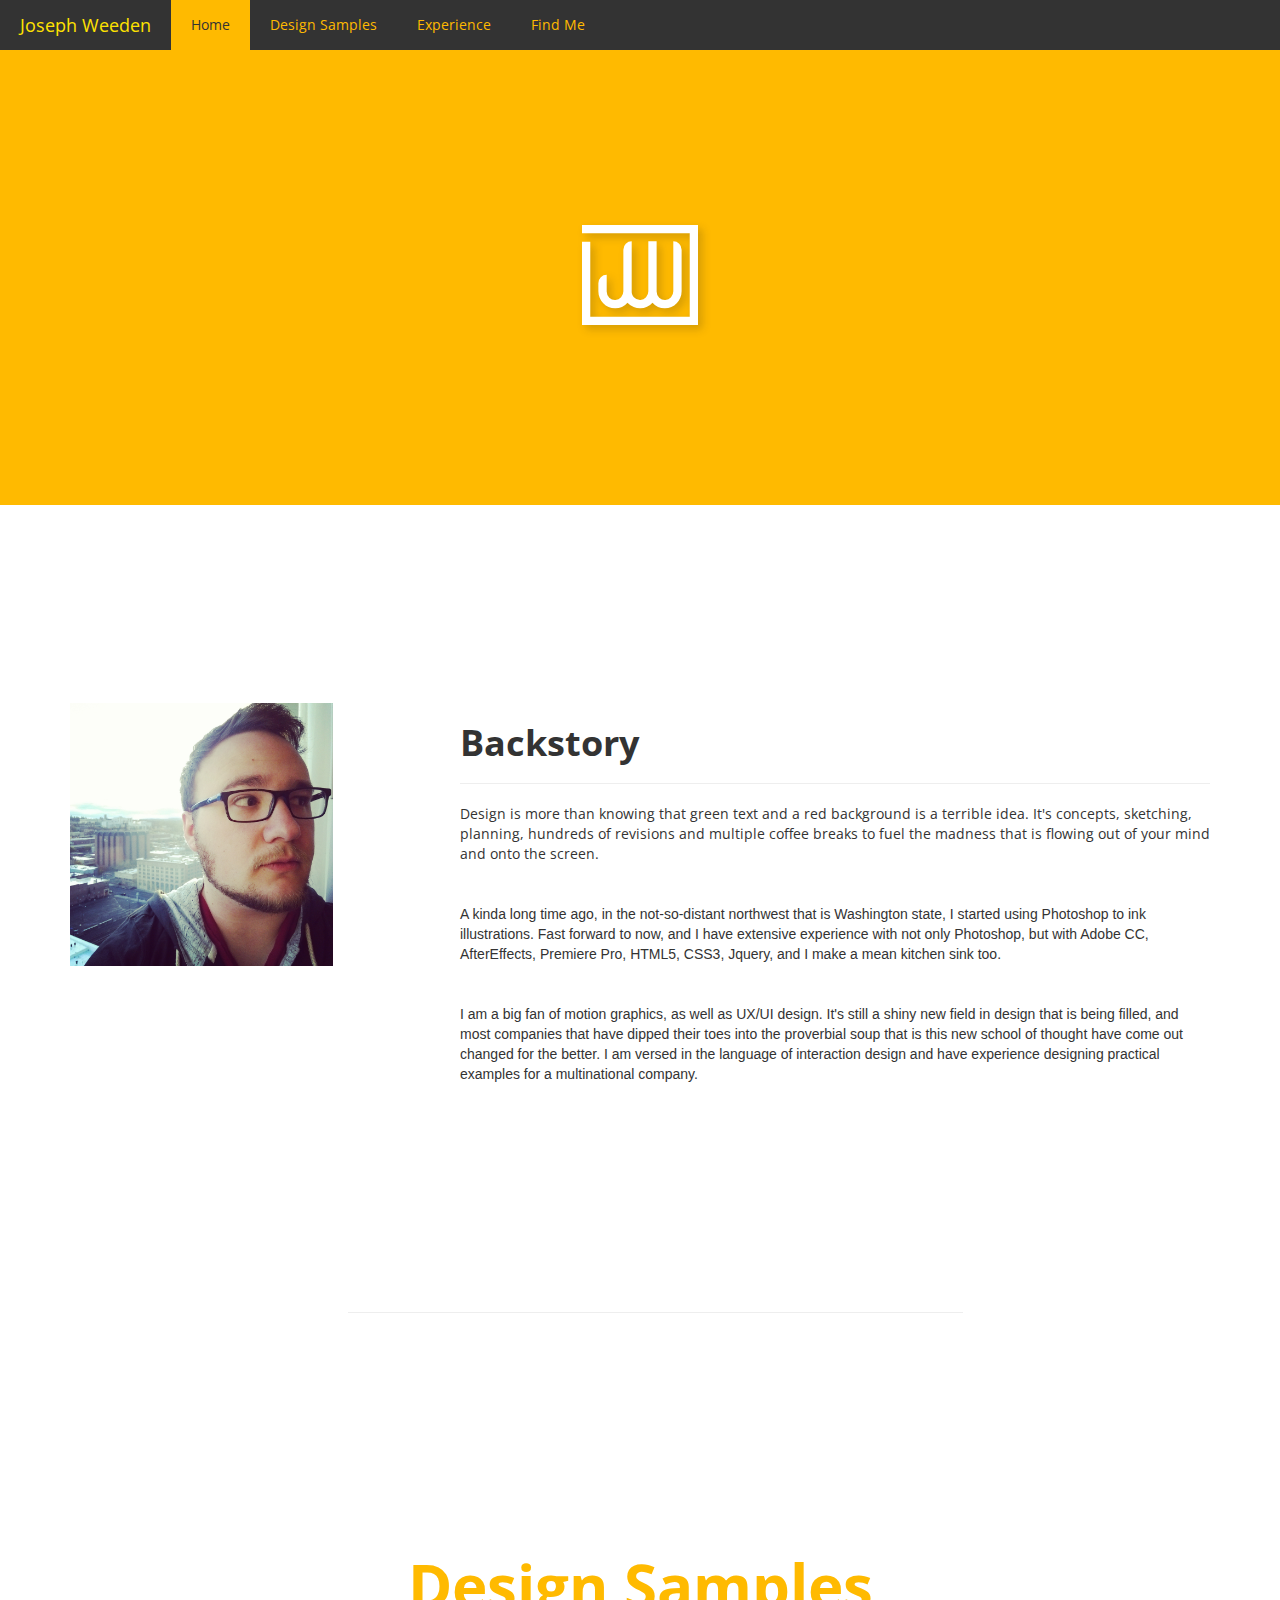
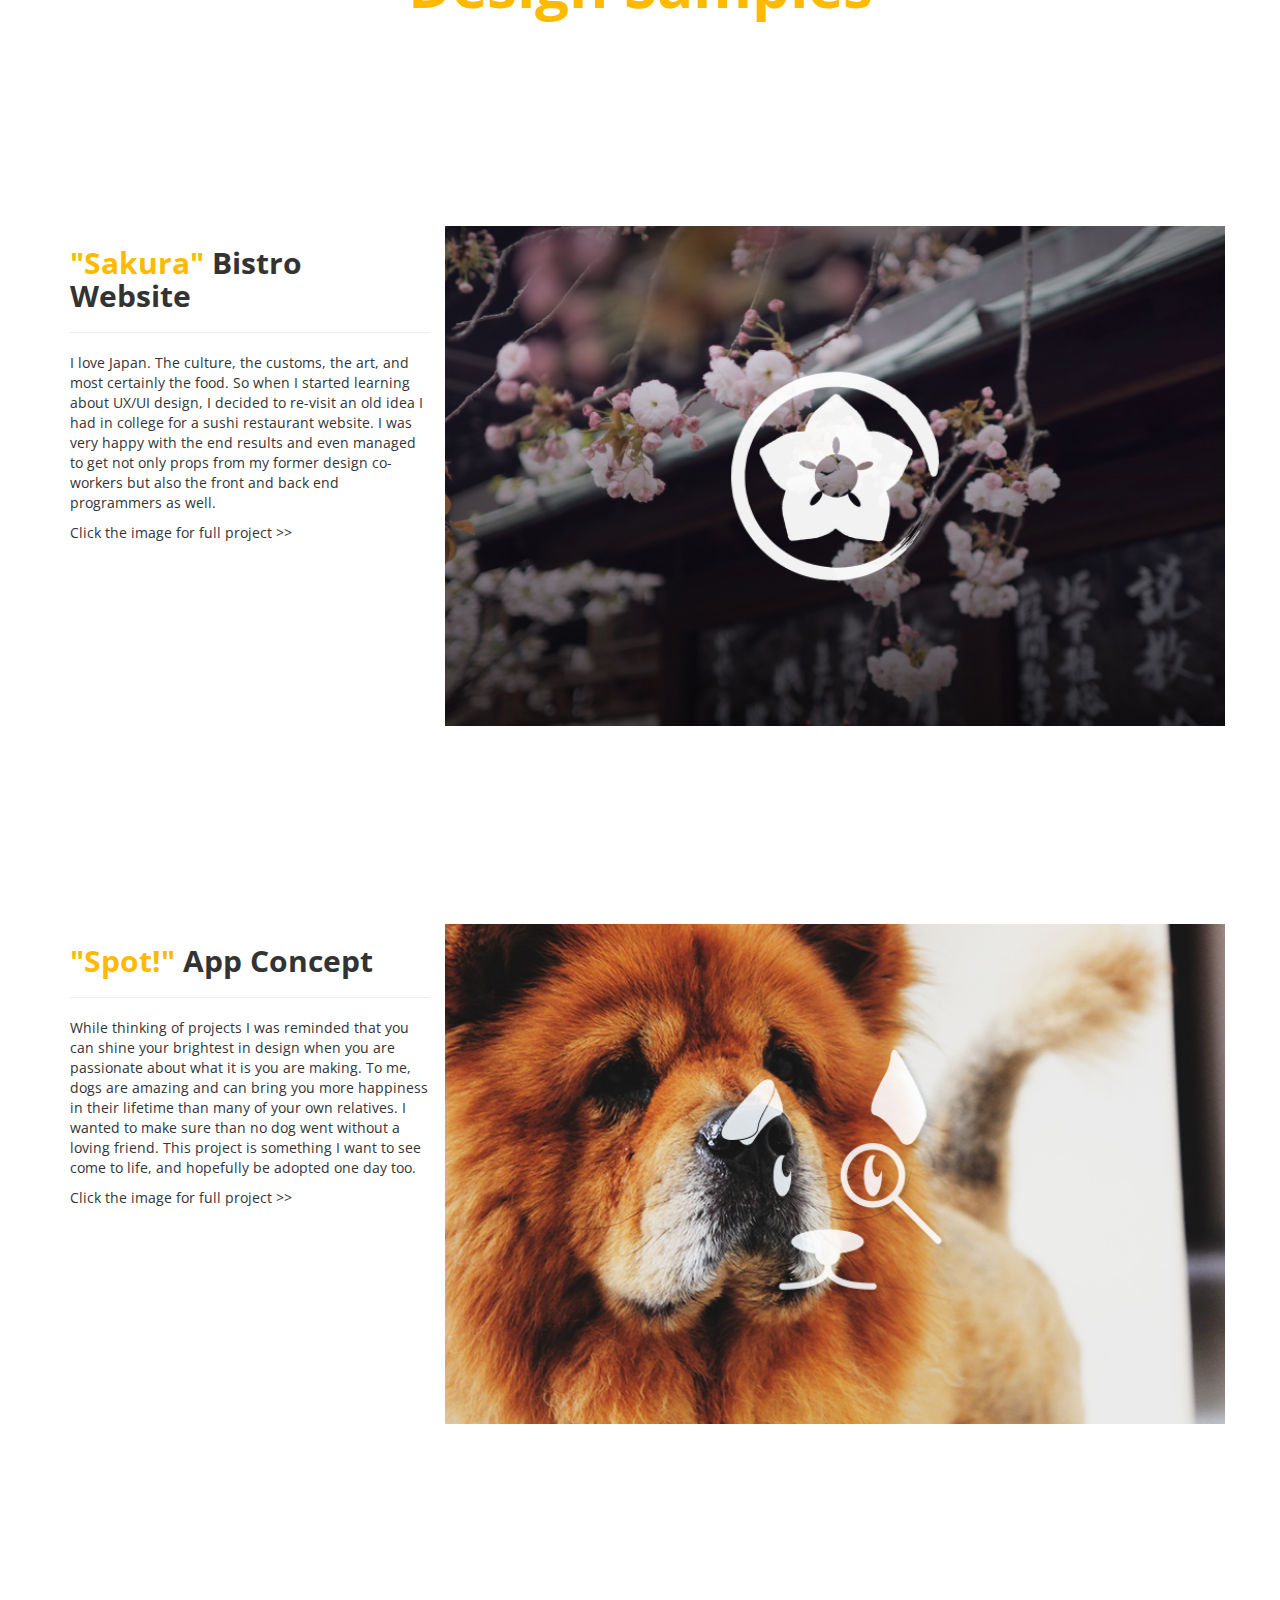
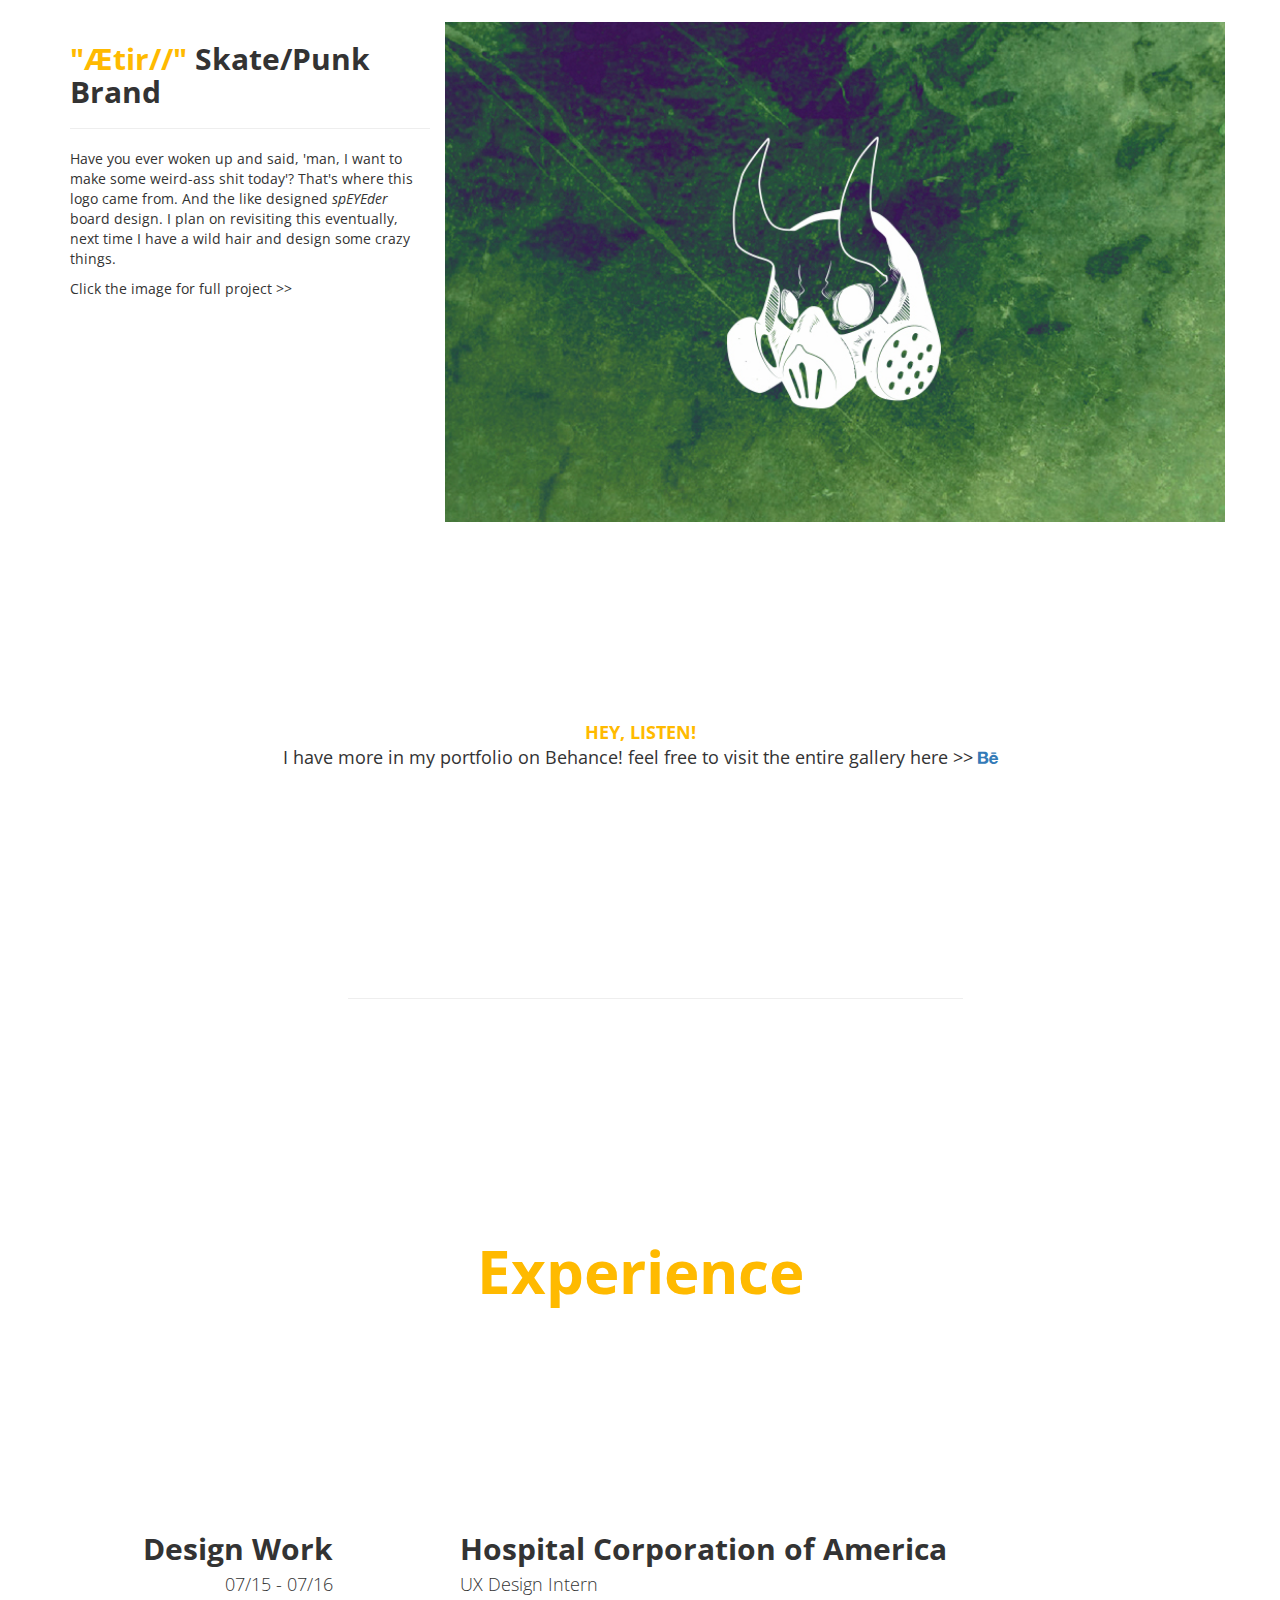
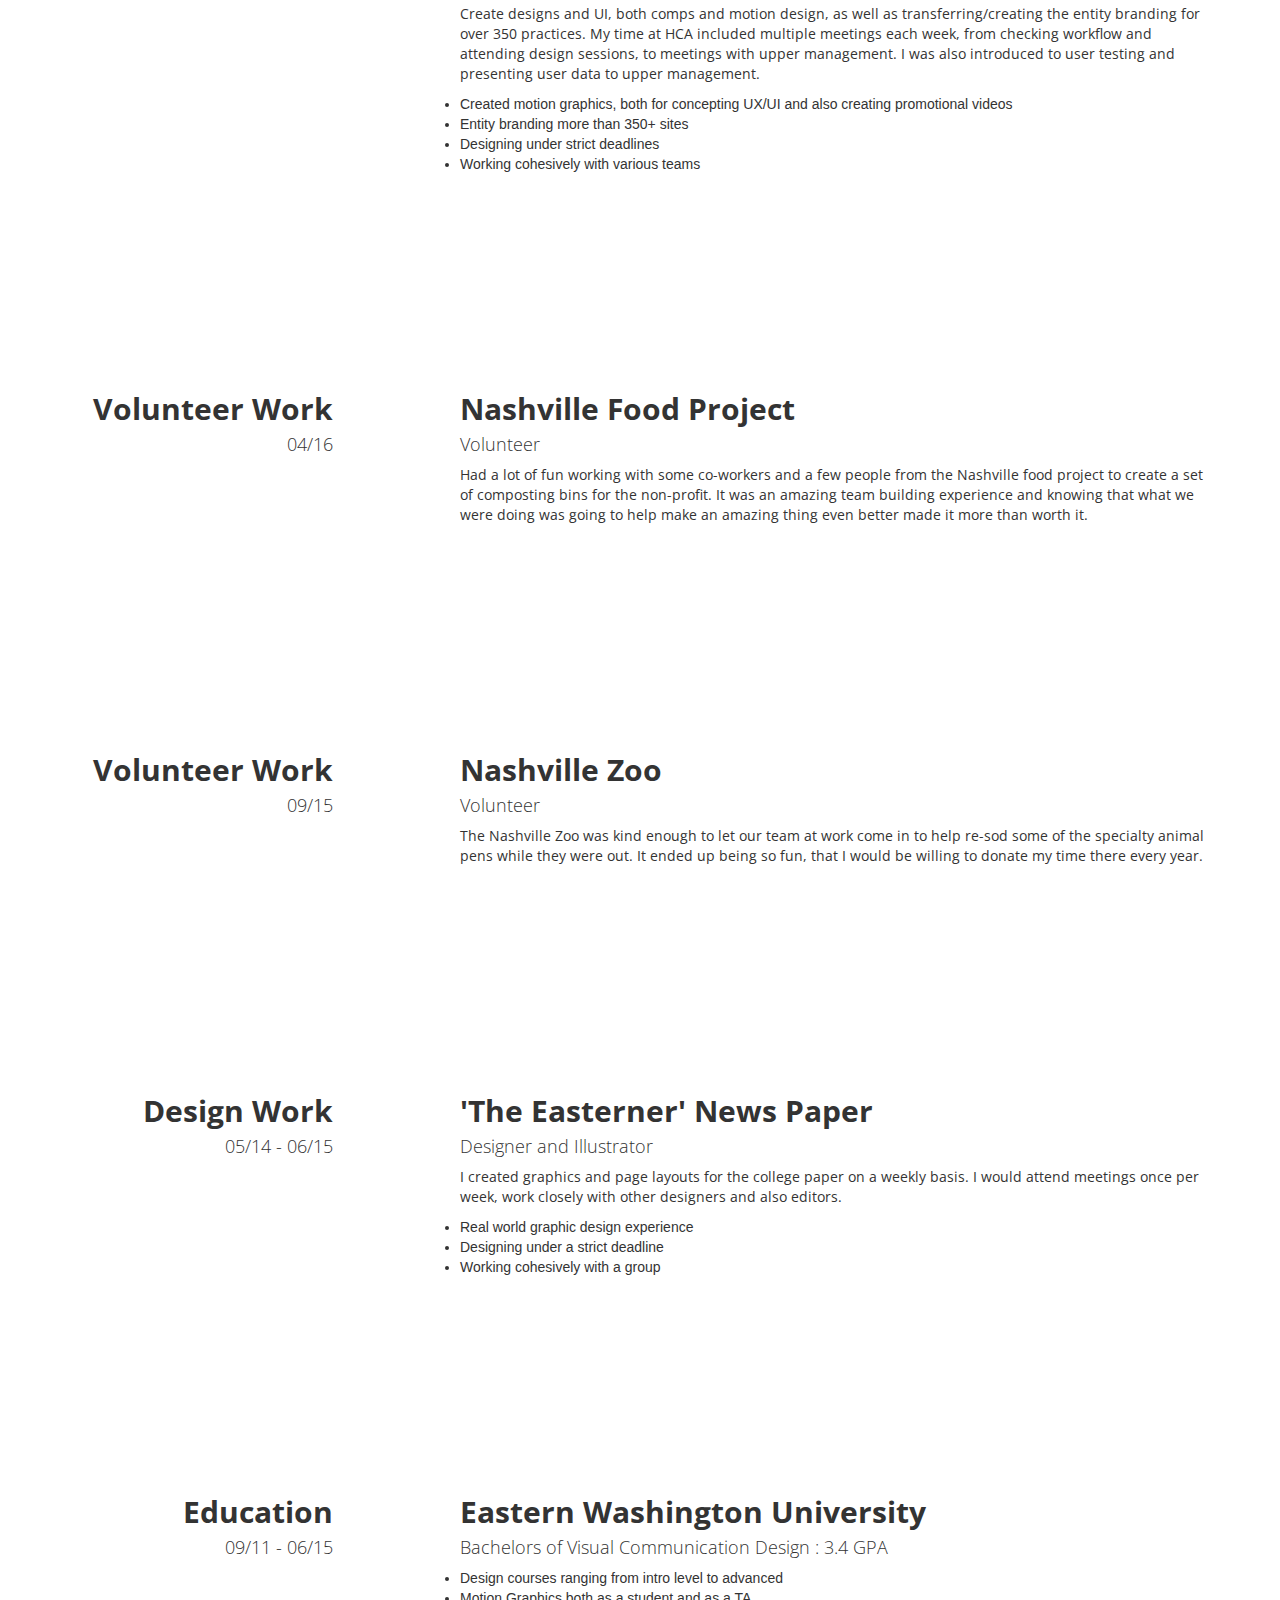
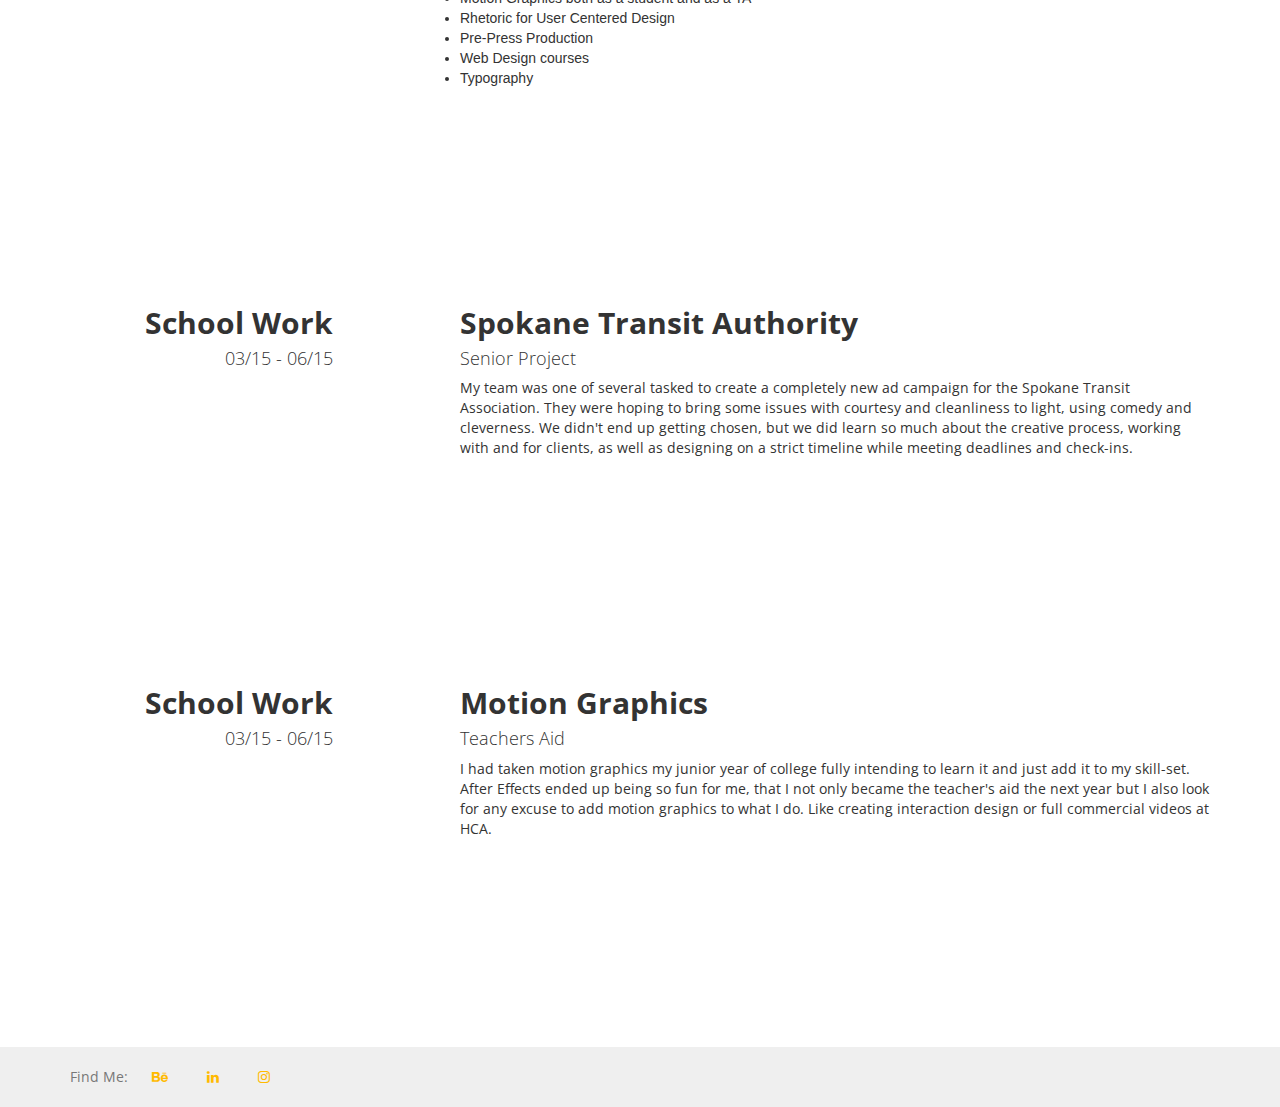
<file: index.html>
<!DOCTYPE html>
<html lang="en">
  <head>
    <meta charset="utf-8">
    <meta http-equiv="X-UA-Compatible" content="IE=edge">
    <meta name="viewport" content="width=device-width, initial-scale=1">
    
    <title>Jweeden Design</title>
    <link href="css/bootstrap.min.css" rel="stylesheet">
    <link href="https://maxcdn.bootstrapcdn.com/font-awesome/4.7.0/css/font-awesome.min.css" rel="stylesheet" integrity="sha384-wvfXpqpZZVQGK6TAh5PVlGOfQNHSoD2xbE+QkPxCAFlNEevoEH3Sl0sibVcOQVnN" crossorigin="anonymous">
    <link href="https://fonts.googleapis.com/css?family=Open+Sans+Condensed:300,700" rel="stylesheet">
    <link href="https://fonts.googleapis.com/css?family=Open+Sans" rel="stylesheet">
    <link href="css/styles.css" rel="stylesheet">
  </head>
  
  <body>
<!-- nav -->
    <nav class="navbar navbar-default navbar-fixed-top">
      <div class="container-fluid">
        <!-- Brand and toggle get grouped for better mobile display -->
        <div class="navbar-header">
          <button type="button" class="navbar-toggle collapsed" data-toggle="collapse" data-target="#bs-example-navbar-collapse-1" aria-expanded="false">
            <span class="sr-only">Toggle navigation</span>
            <span class="icon-bar"></span>
            <span class="icon-bar"></span>
            <span class="icon-bar"></span>
          </button>
          <a class="navbar-brand" href="#top">Joseph Weeden</a>
        </div>

        <!-- Collect the nav links, forms, and other content for toggling -->
        <div class="collapse navbar-collapse" id="bs-example-navbar-collapse-1">
          <ul class="nav navbar-nav">
            <li class="active"><a href="#top">Home</a></li>
            <li><a href="#work">Design Samples</a></li>
            <li><a href="#exp">Experience</a></li>
            <li><a href="#links">Find Me</a></li>
          </ul>
        </div><!-- /.navbar-collapse -->
      </div><!-- /.container-fluid -->
    </nav>
    
<!-- jumbotron -->  
    <section class="jumbotron" id='top'>
        <div class="container">
            <img src="img/jweeden%20Logo.svg" alt="logo" height="100px">
        </div>
    </section>
    
<!-- about -->
    <section class="container content1">
        <div class="row">
            <img src="img/mugshot.jpg" class="img-responsive col-md-3 hidden-xs hidden-sm" alt="Mugshot">
            <div class="col-md-8 col-sm-12 col-md-offset-1 text">
                <h1>Backstory</h1>
                <hr>
                <p>Design is more than knowing that green text and a red background is a terrible idea. It's concepts, sketching, planning, hundreds of revisions and multiple coffee breaks to fuel the madness that is flowing out of your mind and onto the screen.<hr class='linebreak'>
                A kinda long time ago, in the not-so-distant northwest that is Washington state, I started using Photoshop to ink illustrations. Fast forward to now, and I have extensive experience with not only Photoshop, but with Adobe CC, AfterEffects, Premiere Pro, HTML5, CSS3, Jquery, and I make a mean kitchen sink too.<hr class='linebreak'>
                I am a big fan of motion graphics, as well as UX/UI design. It's still a shiny new field in design that is being filled, and most companies that have dipped their toes into the proverbial soup that is this new school of thought have come out changed for the better. I am versed in the language of interaction design and have experience designing practical examples for a multinational company.</p>
            </div>
        </div>
    </section>
    
    
    <section class="container divider" id='work'><div class="row"><hr class="col-xs-6 col-xs-offset-3"></div></section>
    
<!-- design examples -->
    <section class="container title"><div class="row"><h1>Design Samples</h1></div></section>
    
    <section class="container content2">
        <div class="row">
            <div class="col-md-4 hidden-xs hidden-sm text">
            <h2><strong>"Sakura"</strong> Bistro Website</h2>
            <hr>
            <p>I love Japan. The culture, the customs, the art, and most certainly the food. So when I started learning about UX/UI design, I decided to re-visit an old idea I had in college for a sushi restaurant website. I was very happy with the end results and even managed to get not only props from my former design co-workers but also the front and back end programmers as well.</p>
            <a href="https://www.behance.net/gallery/38647693/sakura-Restaurant-Website" class="text" target="_blank">Click the image for full project >></a>
            </div>
            <a href="https://www.behance.net/gallery/38647693/sakura-Restaurant-Website" class="col-md-8 col-xs-12 project1" target="_blank"><h1 class="hidden-md hidden-lg light">Sakura</h1></a>
        </div>
    </section>

    <section class="container content2">
        <div class="row">
            <div class="col-md-4 hidden-xs hidden-sm text">
            <h2><strong>"Spot!"</strong> App Concept</h2>
            <hr>
            <p>While thinking of projects I was reminded that you can shine your brightest in design when you are passionate about what it is you are making. To me, dogs are amazing and can bring you more happiness in their lifetime than many of your own relatives. I wanted to make sure than no dog went without a loving friend. This project is something I want to see come to life, and hopefully be adopted one day too.</p>
            <a href="https://www.behance.net/gallery/40274779/Spot-WIP" class="text" target="_blank">Click the image for full project >></a>
            </div>
            <a href="https://www.behance.net/gallery/40274779/Spot-WIP" class="col-md-8 col-xs-12 project2" target="_blank"><h1 class="hidden-md hidden-lg light">Spot!</h1></a>
        </div>
    </section>
    
    <section class="container content2">
        <div class="row">
            <div class="col-md-4 hidden-xs hidden-sm text">
            <h2><strong>"&#198;tir//"</strong> Skate/Punk Brand</h2>
            <hr>
            <p>Have you ever woken up and said, 'man, I want to make some weird-ass shit today'? That's where this logo came from. And the like designed <em>spEYEder</em> board design. I plan on revisiting this eventually, next time I have a wild hair and design some crazy things.</p>
            <a href="https://www.behance.net/gallery/43679555/AEtir-Design-Logo" class="text" target="_blank">Click the image for full project >></a>
            </div>
            <a href="https://www.behance.net/gallery/43679555/AEtir-Design-Logo" class="col-md-8 col-xs-12 project3" target="_blank"><h1 class="hidden-md hidden-lg light">&#198;tir//</h1></a>
        </div>
    </section>
    
    <section class="container title"><div class="row"><p><strong>HEY, LISTEN!</strong><br>I have more in my portfolio on Behance! feel free to visit the entire gallery here >> <a href="https://www.behance.net/jweeden"><i class="fa fa-behance" aria-hidden="true"></i></a></p></div></section>
    
    
    <section class="container devider"  id='exp'><div class="row"><hr class="col-xs-6 col-xs-offset-3"></div></section>
    
<!-- work experience -->
    <section class="container title"><div class="row"><h1>Experience</h1></div></section>
   
    <section class="container content2">
        <div class="row">
            <div class="col-md-3 hidden-xs hidden-sm text-right text">
                <h2>Design Work</h2>
                <h4>07/15 - 07/16</h4>
            </div>
            <div class="col-md-8 col-xs-12 col-md-offset-1 text">
                <h2>Hospital Corporation of America</h2>
                <h4>UX Design Intern</h4>
                <p>Create designs and UI, both comps and motion design, as well as transferring/creating the entity branding for over 350 practices. My time at HCA included multiple meetings each week, from checking workflow and attending design sessions, to meetings with upper management. I was also introduced to user testing and presenting user data to upper management.</p>
                <lu>
                    <li>Created motion graphics, both for concepting UX/UI and also creating promotional videos</li>
                    <li>Entity branding more than 350+ sites</li>
                    <li>Designing under strict deadlines</li>
                    <li>Working cohesively with various teams</li>
                </lu>
            </div>
        </div>
    </section>
    
    <section class="container content2">
        <div class="row">
            <div class="col-md-3 hidden-xs hidden-sm text-right text">
                <h2>Volunteer Work</h2>
                <h4>04/16</h4>
            </div>
            <div class="col-md-8 col-xs-12 col-md-offset-1 text">
                <h2>Nashville Food Project</h2>
                <h4>Volunteer</h4>
                <p>Had a lot of fun working with some co-workers and a few people from the Nashville food project to create a set of composting bins for the non-profit. It was an amazing team building experience and knowing that what we were doing was going to help make an amazing thing even better made it more than worth it.</p>
            </div>
        </div>
    </section>
    
    <section class="container content2">
        <div class="row">
            <div class="col-md-3 hidden-xs hidden-sm text-right text">
                <h2>Volunteer Work</h2>
                <h4>09/15</h4>
            </div>
            <div class="col-md-8 col-xs-12 col-md-offset-1 text">
                <h2>Nashville Zoo</h2>
                <h4>Volunteer</h4>
                <p>The Nashville Zoo was kind enough to let our team at work come in to help re-sod some of the specialty animal pens while they were out. It ended up being so fun, that I would be willing to donate my time there every year.</p>
            </div>
        </div>
    </section>
    
    <section class="container content2">
        <div class="row">
            <div class="col-md-3 hidden-xs hidden-sm text-right text">
                <h2>Design Work</h2>
                <h4>05/14 - 06/15</h4>
            </div>
            <div class="col-md-8 col-xs-12 col-md-offset-1 text">
                <h2>'The Easterner' News Paper</h2>
                <h4>Designer and Illustrator</h4>
                <p>I created graphics and page layouts for the college paper on a weekly basis. I would attend meetings once per week, work closely with other designers and also editors.</p>
                <lu>
                    <li>Real world graphic design experience</li>
                    <li>Designing under a strict deadline</li>
                    <li>Working cohesively with a group</li>
                </lu>
            </div>
        </div>
    </section>
    
    <section class="container content2">
        <div class="row">
            <div class="col-md-3 hidden-xs hidden-sm text-right text">
                <h2>Education</h2>
                <h4>09/11 - 06/15</h4>
            </div>
            <div class="col-md-8 col-xs-12 col-md-offset-1 text">
                <h2>Eastern Washington University</h2>
                <h4>Bachelors of Visual Communication Design : 3.4 GPA</h4>
                <lu>
                    <li>Design courses ranging from intro level to advanced</li>
                    <li>Motion Graphics both as a student and as a TA</li>
                    <li>Rhetoric for User Centered Design</li>
                    <li>Pre-Press Production</li>
                    <li>Web Design courses</li>
                    <li>Typography</li>
                </lu>
            </div>
        </div>
    </section>
    
    <section class="container content2">
        <div class="row">
            <div class="col-md-3 hidden-xs hidden-sm text-right text">
                <h2>School Work</h2>
                <h4>03/15 - 06/15</h4>
            </div>
            <div class="col-md-8 col-xs-12 col-md-offset-1 text">
                <h2>Spokane Transit Authority</h2>
                <h4>Senior Project</h4>
                <p>My team was one of several tasked to create a completely new ad campaign for the Spokane Transit Association. They were hoping to bring some issues with courtesy and cleanliness to light, using comedy and cleverness. We didn't end up getting chosen, but we did learn so much about the creative process, working with and for clients, as well as designing on a strict timeline while meeting deadlines and check-ins.</p>
            </div>
        </div>
    </section>
    
    <section class="container content2">
        <div class="row">
            <div class="col-md-3 hidden-xs hidden-sm text-right text">
                <h2>School Work</h2>
                <h4>03/15 - 06/15</h4>
            </div>
            <div class="col-md-8 col-xs-12 col-md-offset-1 text">
                <h2>Motion Graphics</h2>
                <h4>Teachers Aid</h4>
                <p>I had taken motion graphics my junior year of college fully intending to learn it and just add it to my skill-set. After Effects ended up being so fun for me, that I not only became the teacher's aid the next year but I also look for any excuse to add motion graphics to what I do. Like creating interaction design or full commercial videos at HCA.</p>
            </div>
        </div>
    </section>
   
<!-- footer -->
   <footer class="footer" id="links">
       <div class="container">
           <p class="text-muted">Find Me: <a href="https://www.behance.net/jweeden"><i class="fa fa-behance" aria-hidden="true"></i></a> <a href="https://www.linkedin.com/in/josephpweeden"><i class="fa fa-linkedin" aria-hidden="true"></i></a> <a href="https://www.instagram.com/weedenjoseph/"><i class="fa fa-instagram" aria-hidden="true"></i></a></p>
       </div>
   </footer>
   
    <script src="https://ajax.googleapis.com/ajax/libs/jquery/1.12.4/jquery.min.js"></script>
    <script src="js/bootstrap.min.js"></script>
    <script src="js/scripts.js"></script>
  </body>
</html>
</file>
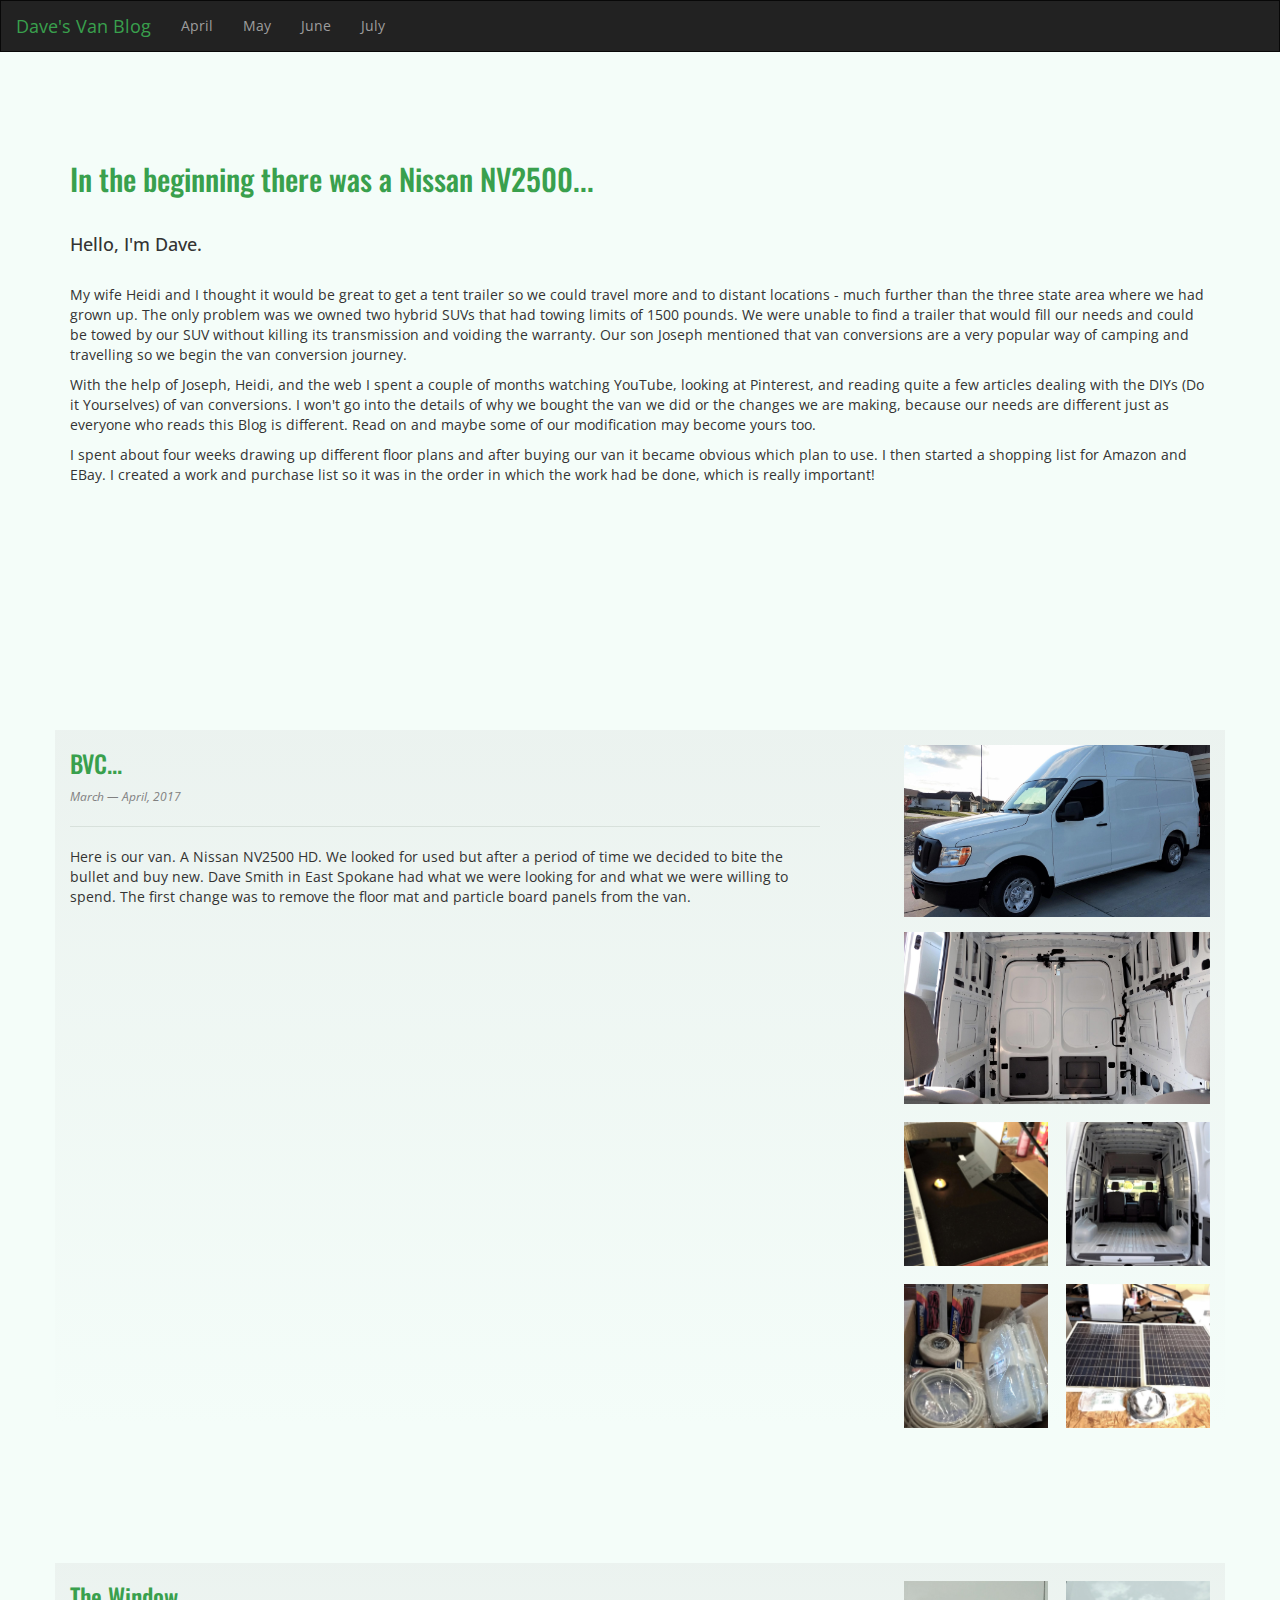
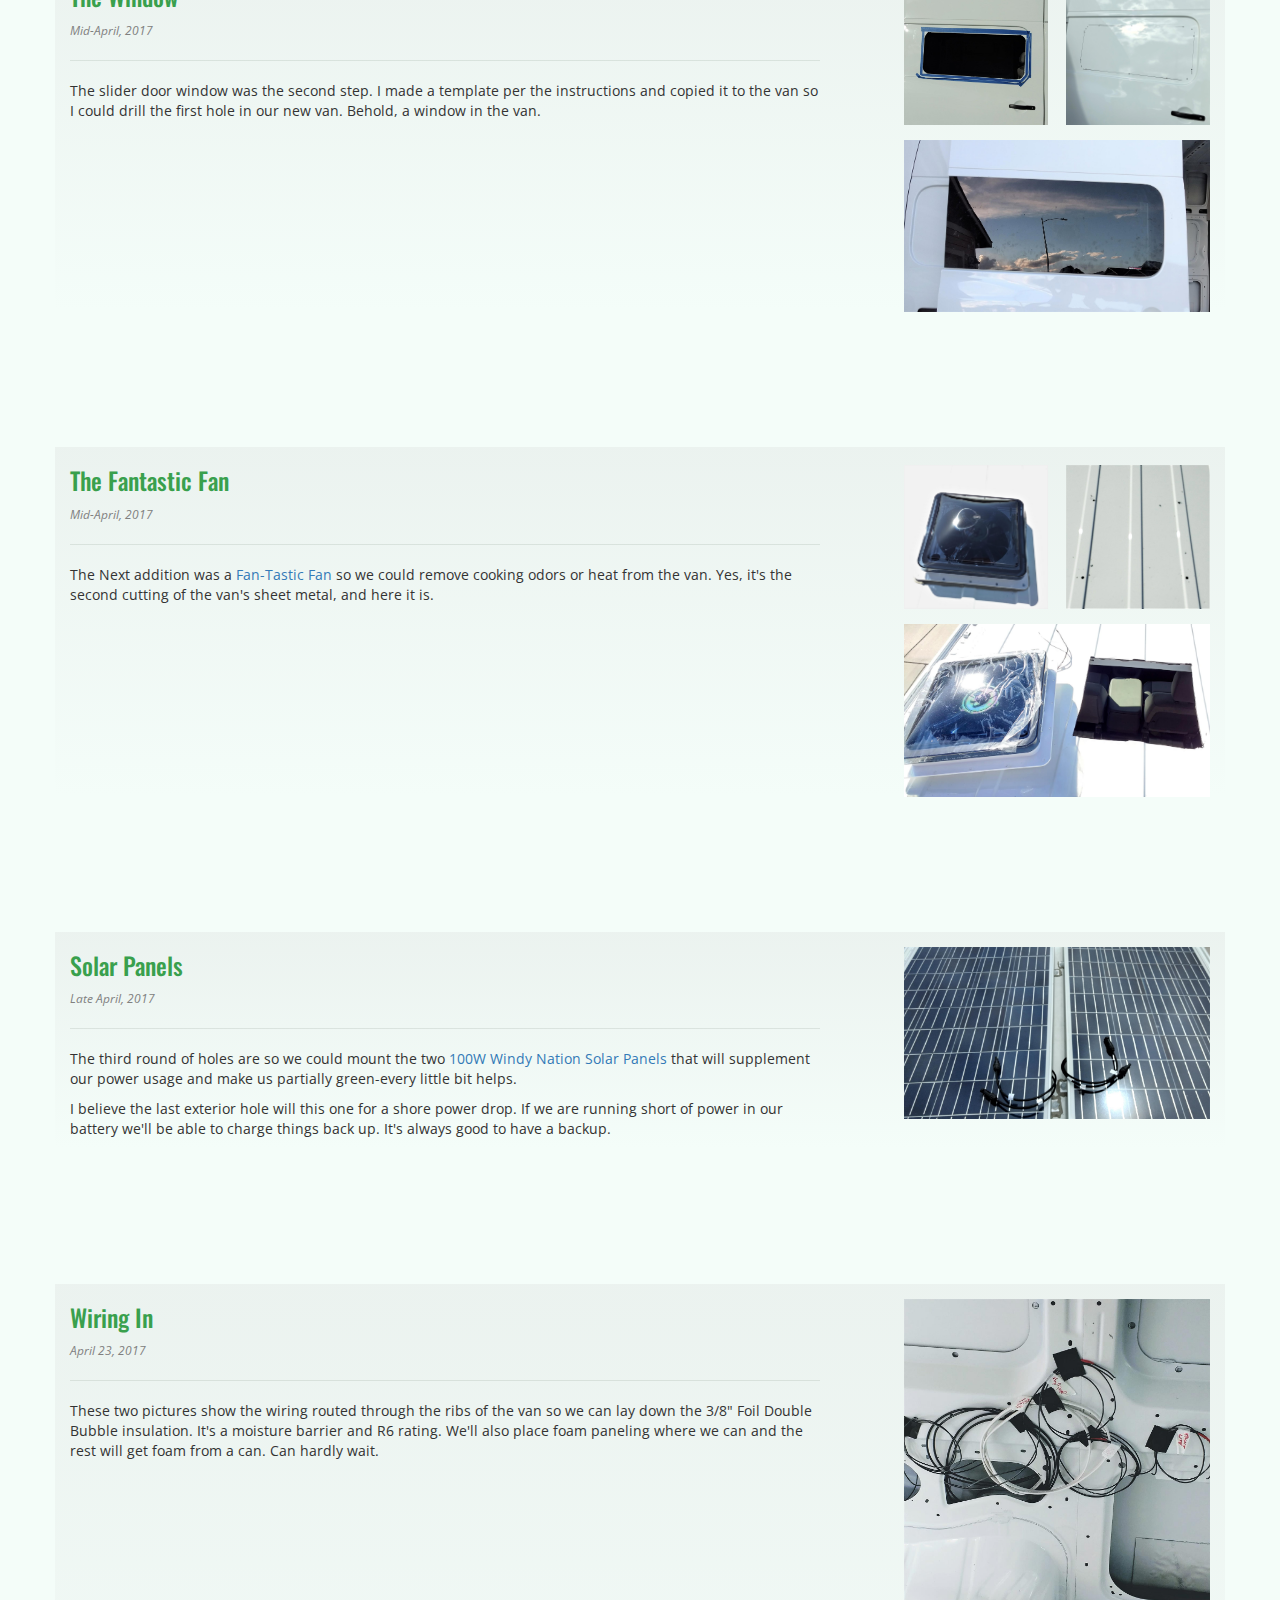
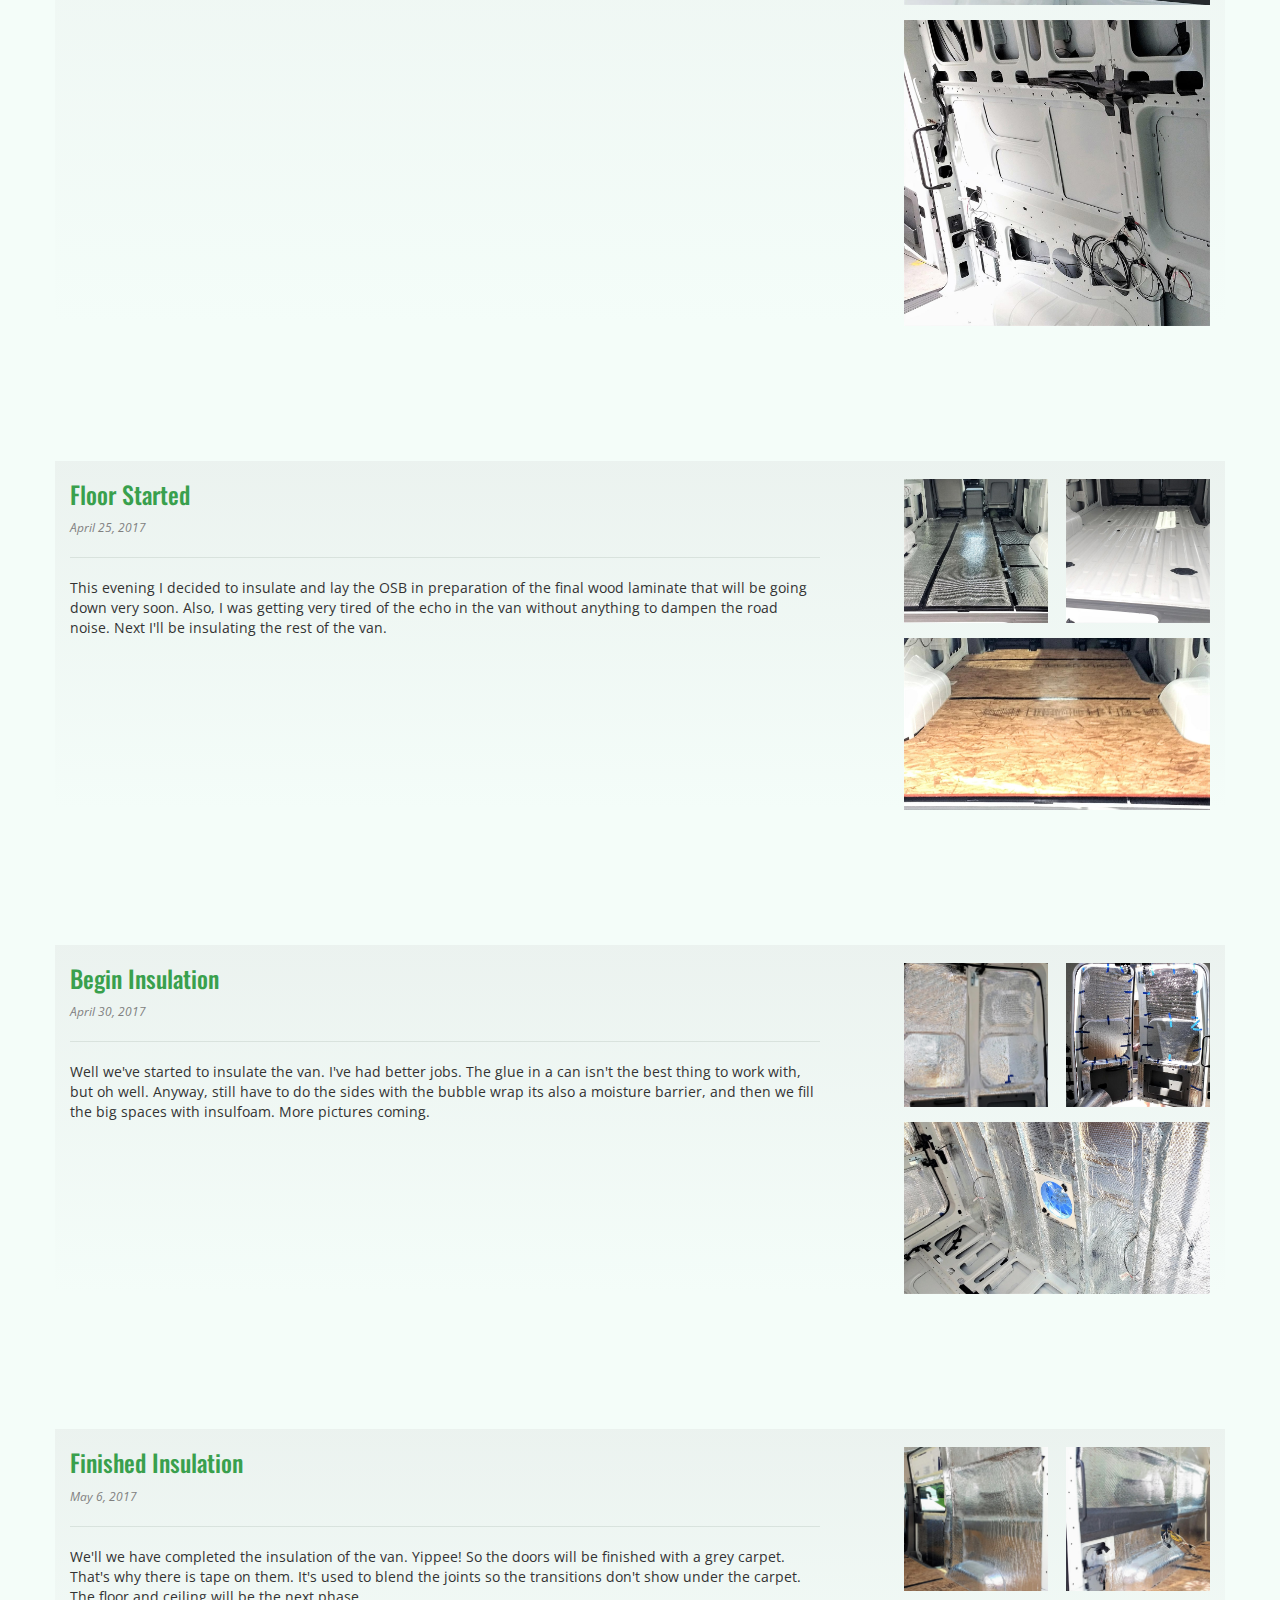
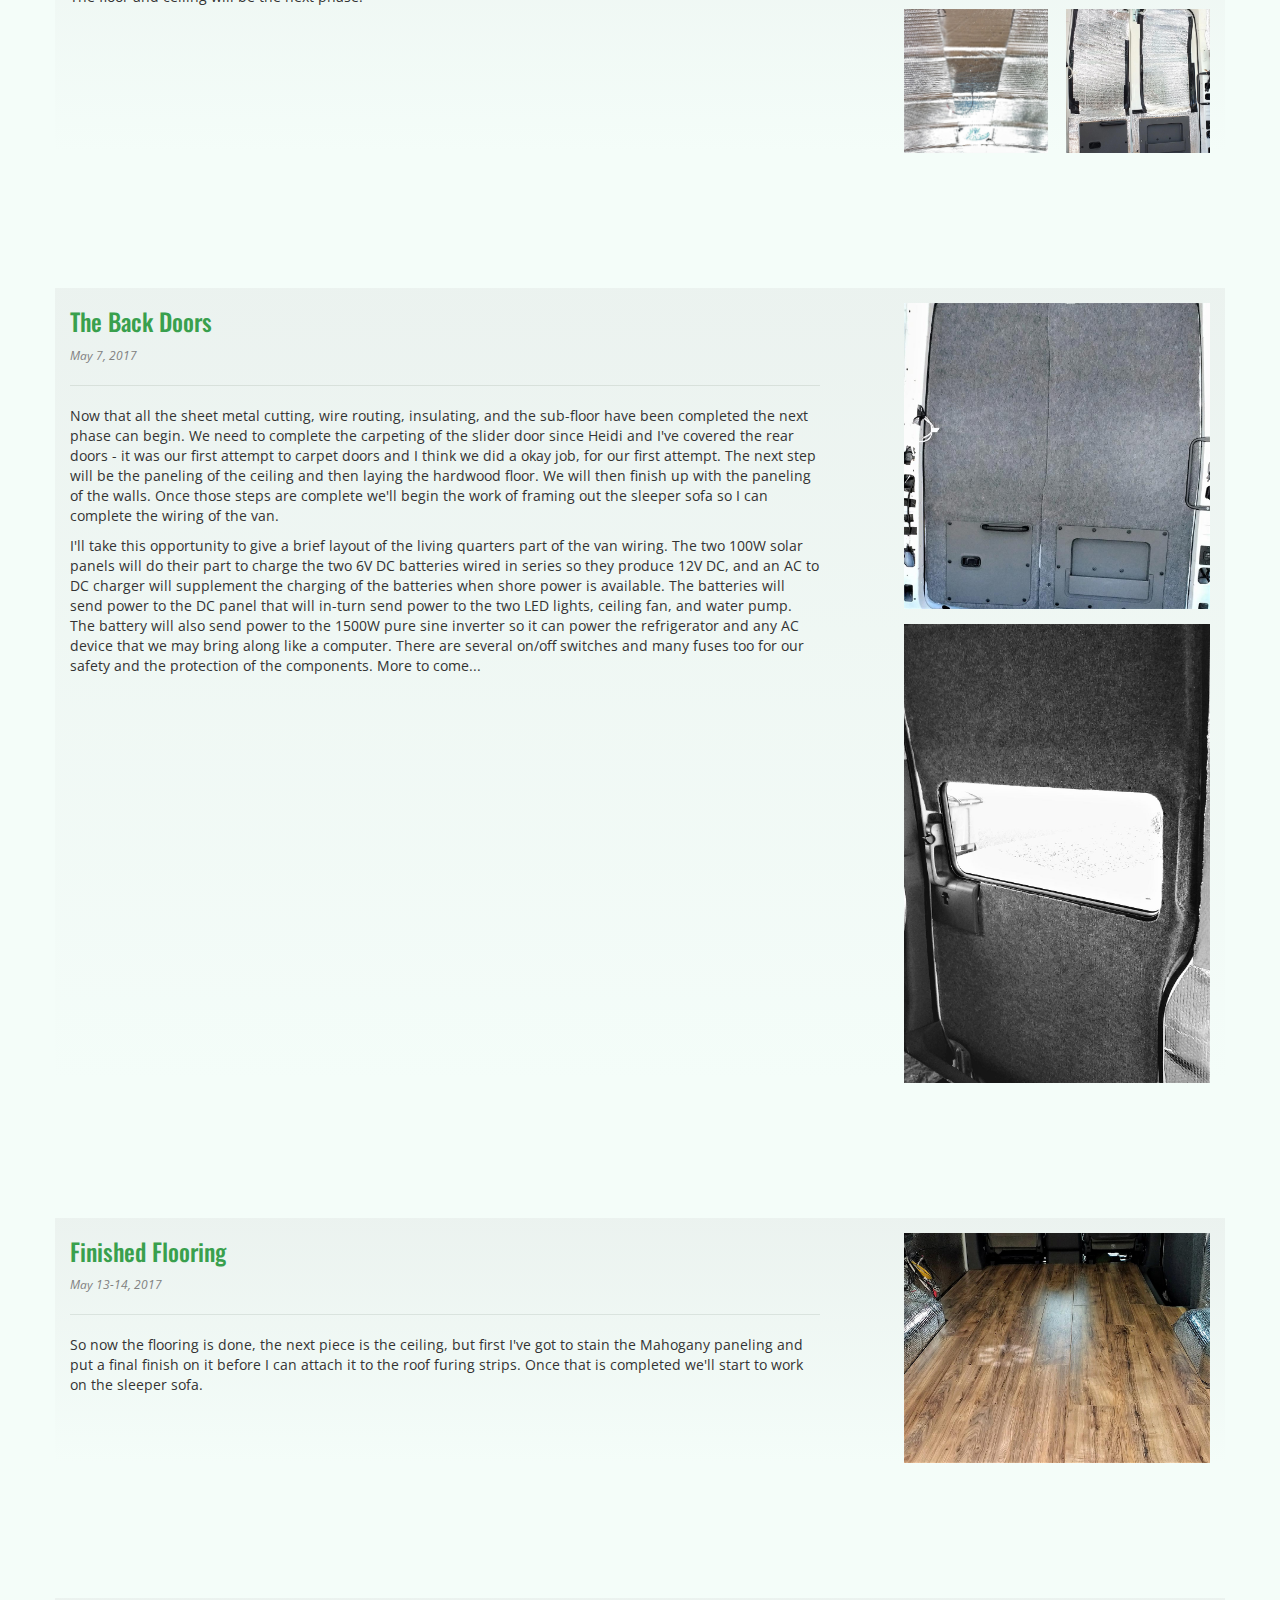
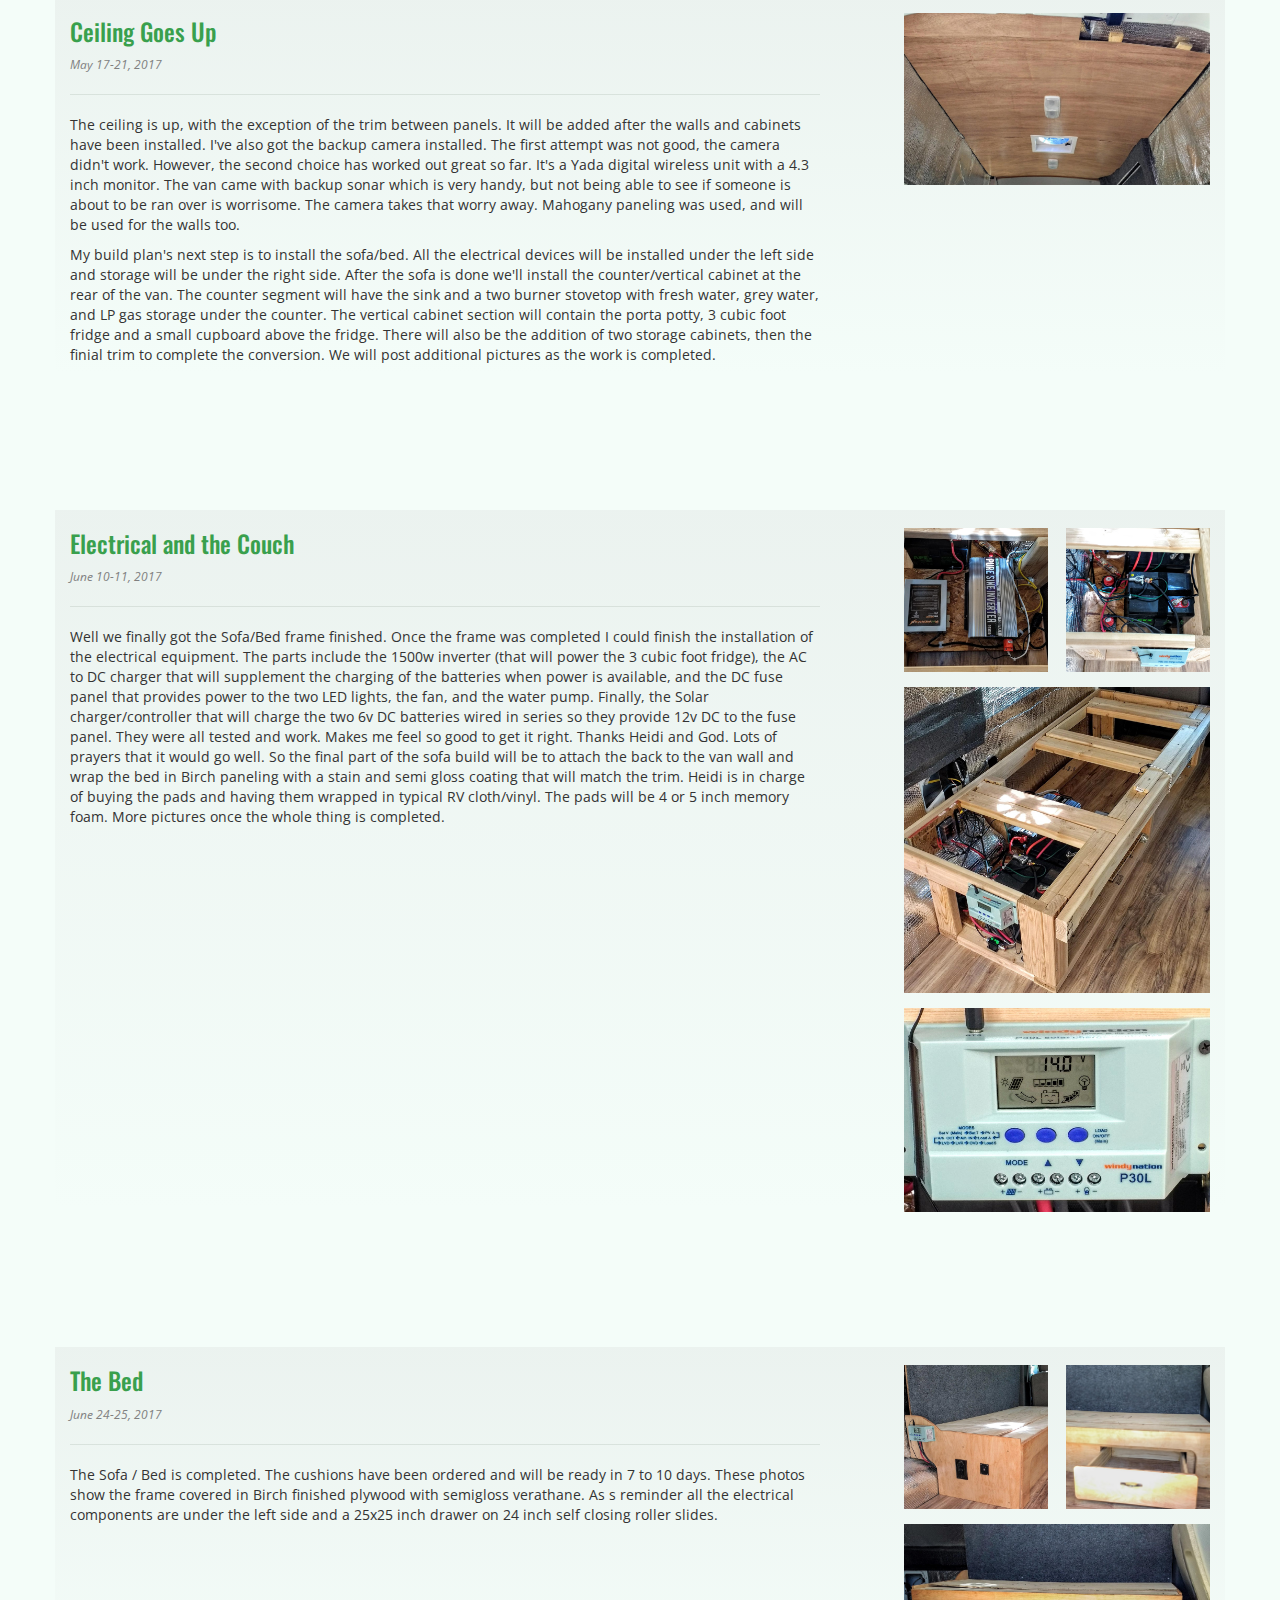
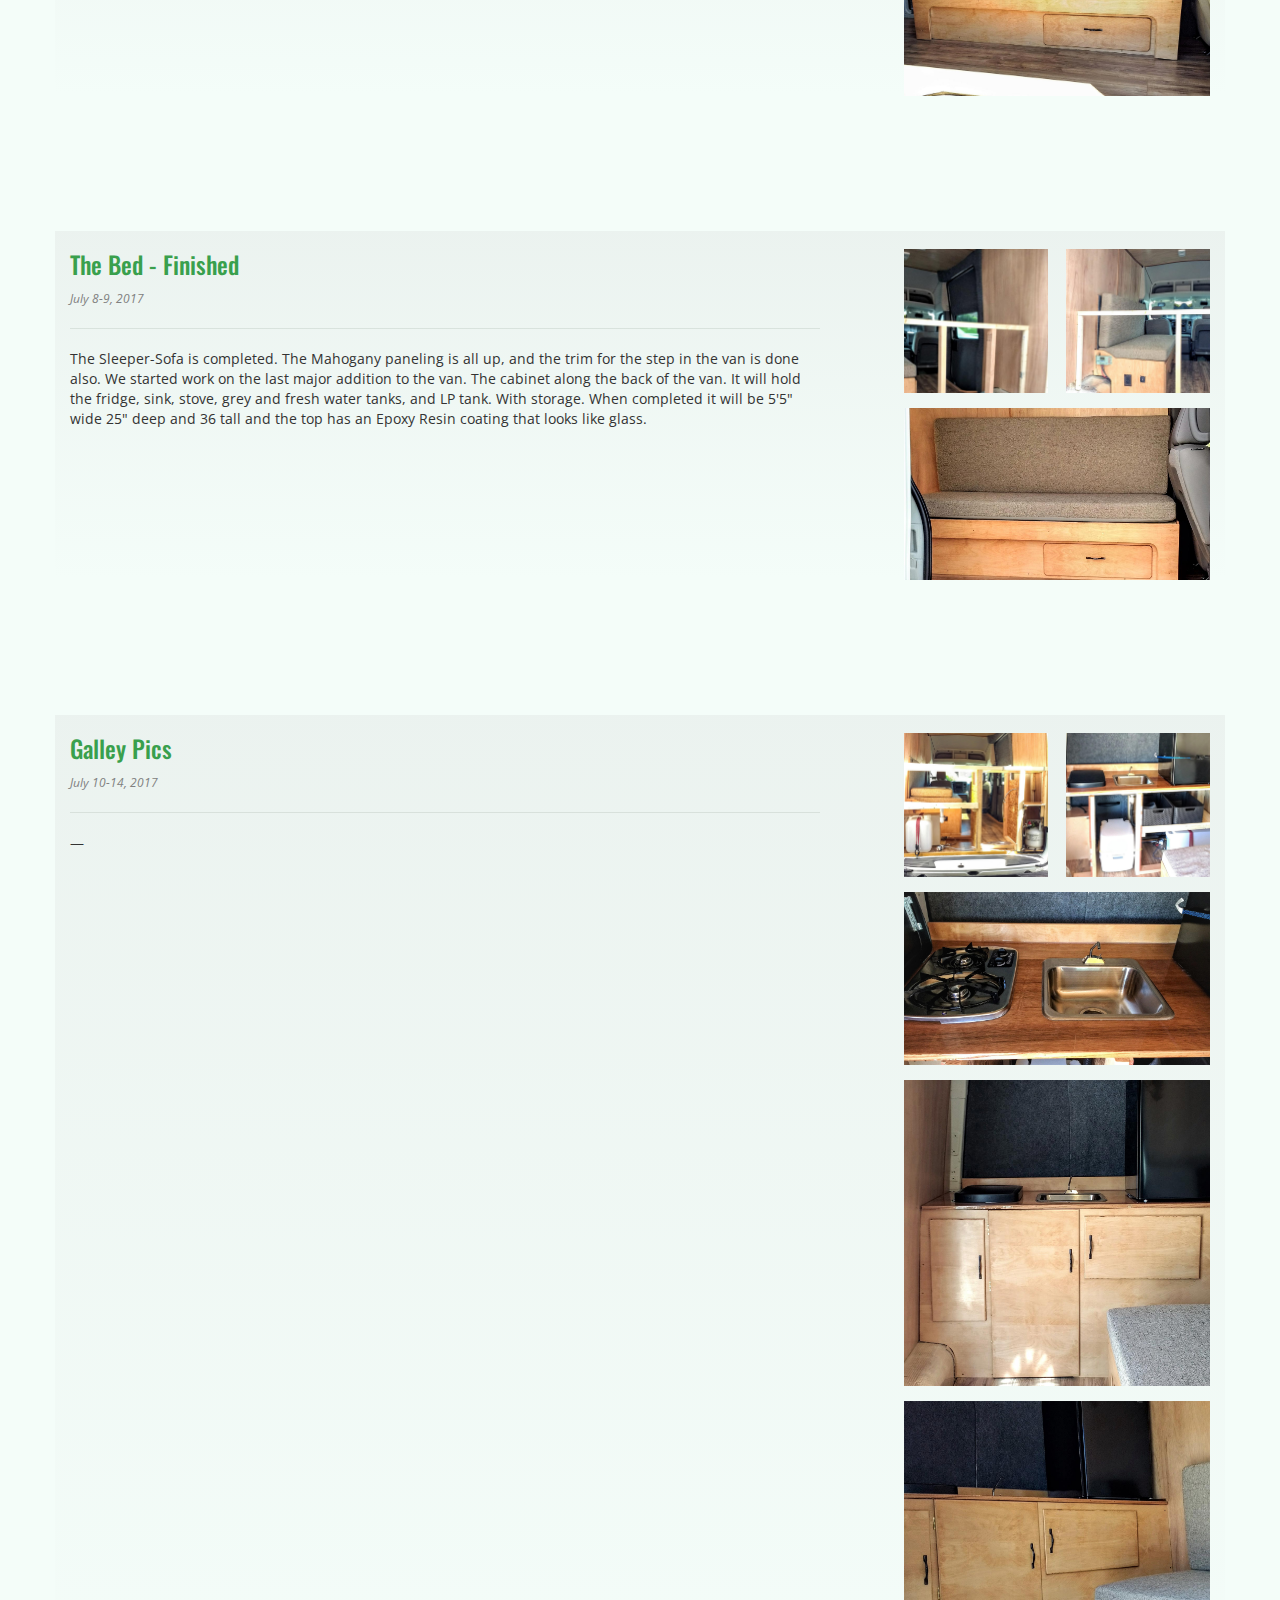
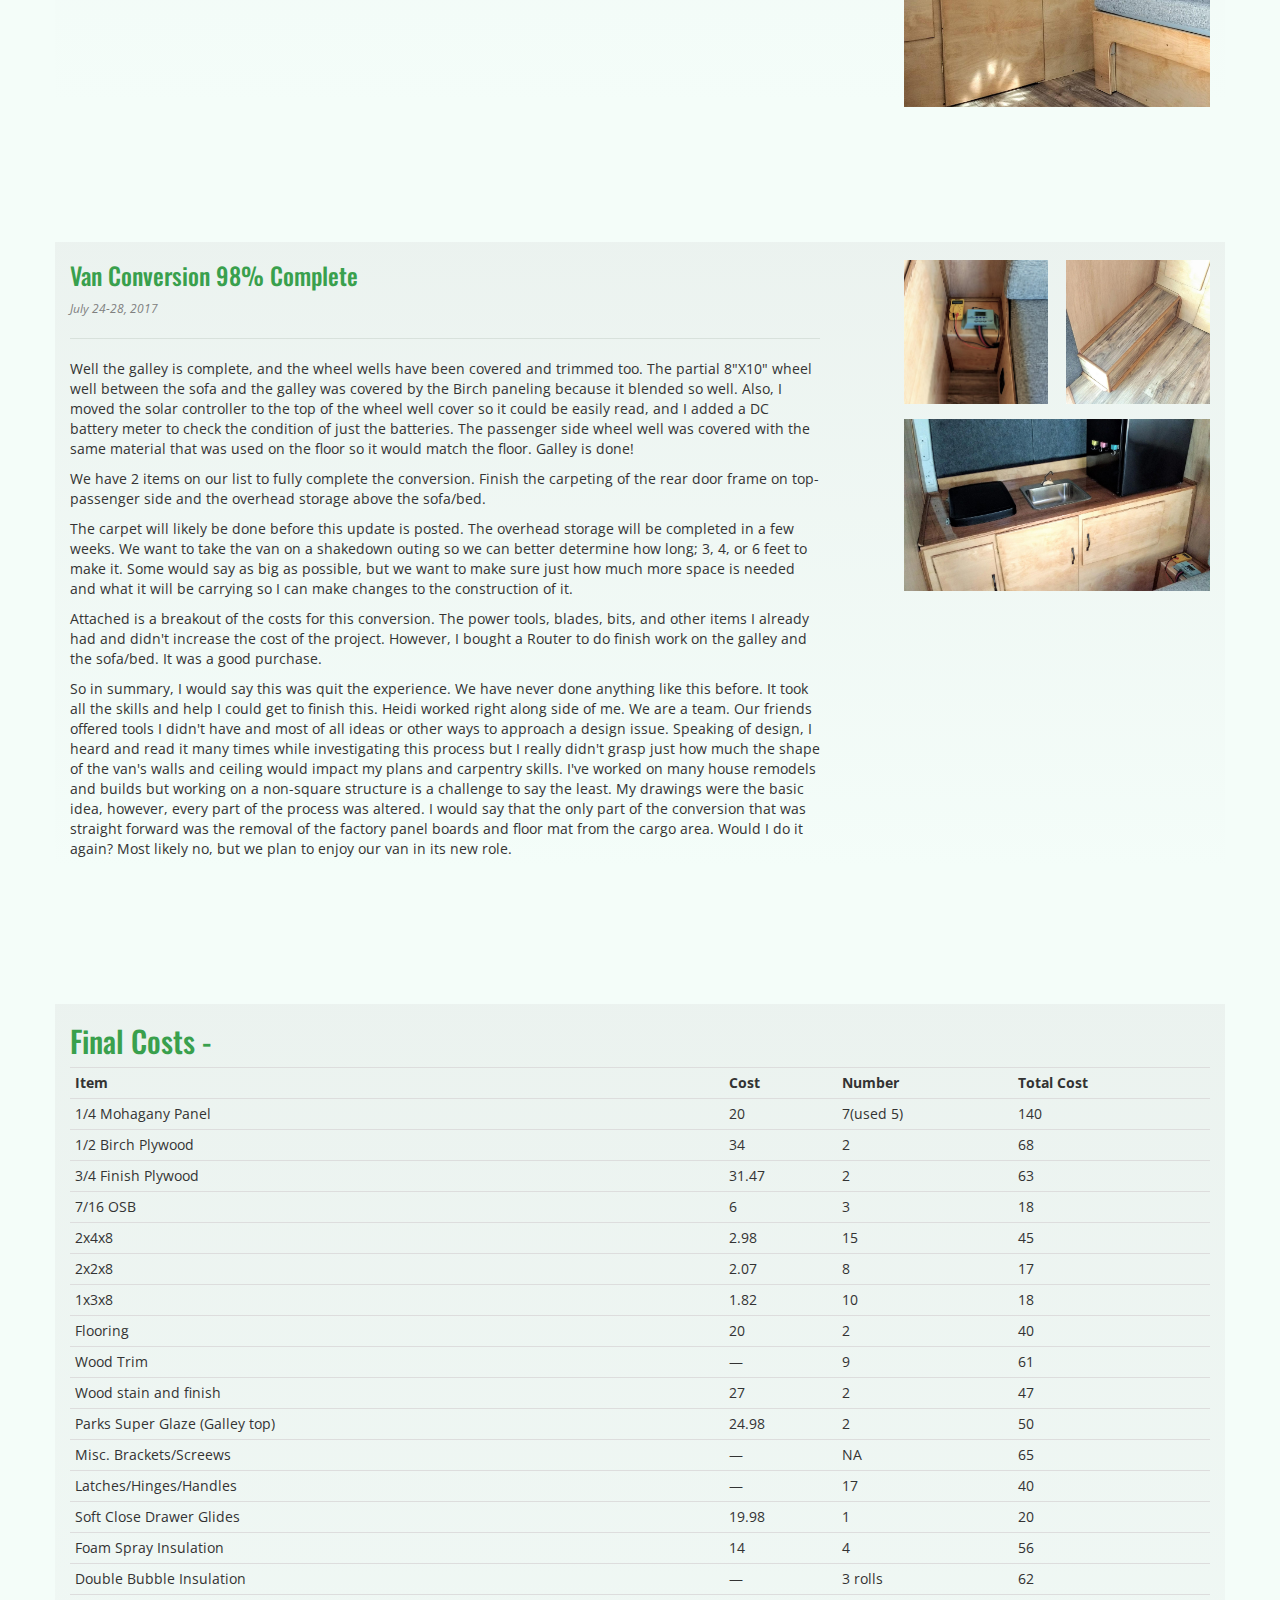
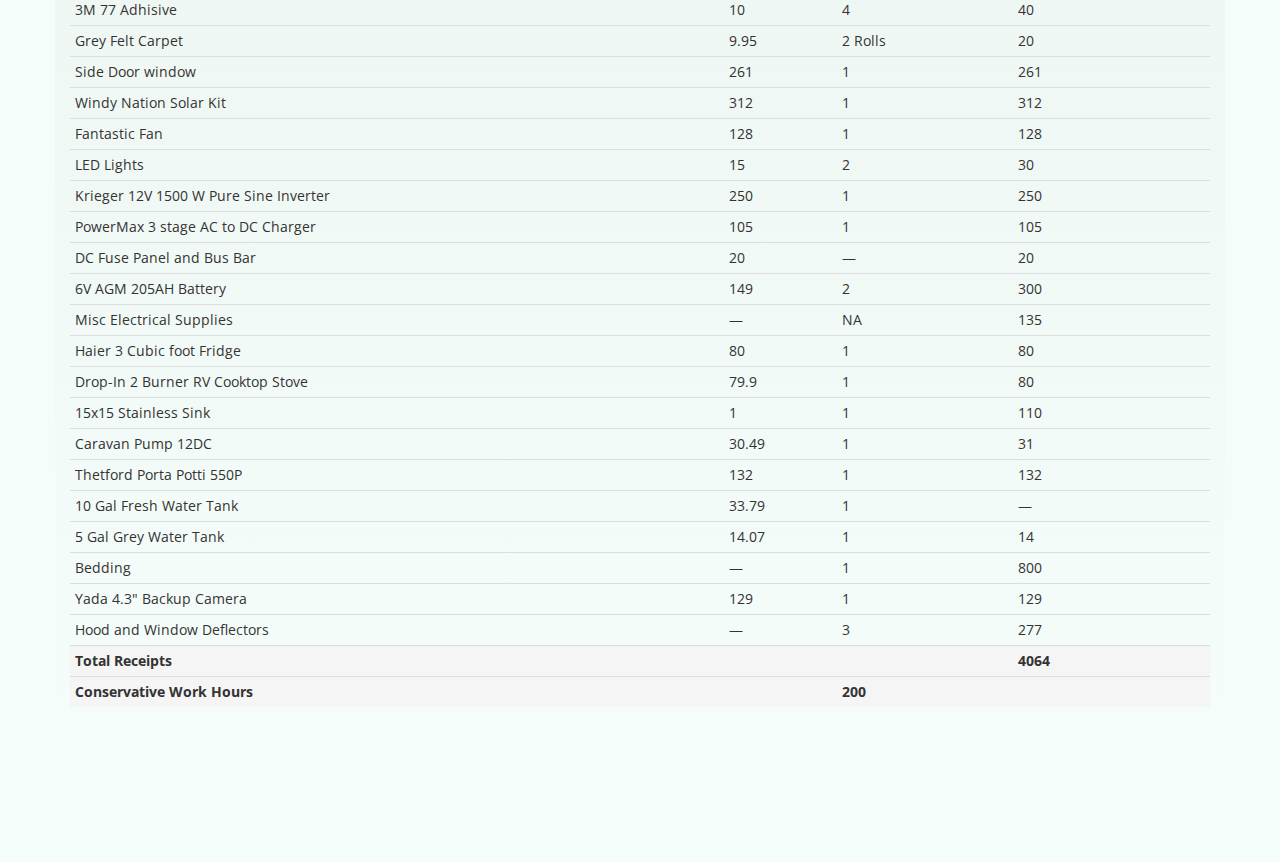
<file: vanConversion.html>
<!DOCTYPE html>
<html lang="en">
  <head>
    <meta charset="utf-8">
    <meta http-equiv="X-UA-Compatible" content="IE=edge">
    <meta name="viewport" content="width=device-width, initial-scale=1">
    <!-- The above 3 meta tags *must* come first in the head; any other head content must come *after* these tags -->

    <title>Dave's Van Blog</title>

    <!-- Bootstrap core CSS -->
    <link href="css/bootstrap.min.css" rel="stylesheet">

    <!-- Custom styles for this template -->
    <link href="https://maxcdn.bootstrapcdn.com/font-awesome/4.7.0/css/font-awesome.min.css" rel="stylesheet" integrity="sha384-wvfXpqpZZVQGK6TAh5PVlGOfQNHSoD2xbE+QkPxCAFlNEevoEH3Sl0sibVcOQVnN" crossorigin="anonymous">
    <link href="https://fonts.googleapis.com/css?family=Open+Sans" rel="stylesheet">
    <link href="https://fonts.googleapis.com/css?family=Oswald:500" rel="stylesheet">
    <link href="css/vanStyles.css" rel="stylesheet">

  </head>

  <body>
    
    <nav class="navbar navbar-inverse">
  <div class="container-fluid">
    <!-- Brand and toggle get grouped for better mobile display -->
    <div class="navbar-header">
      <button type="button" class="navbar-toggle collapsed" data-toggle="collapse" data-target="#bs-example-navbar-collapse-1" aria-expanded="false">
        <span class="sr-only">Toggle navigation</span>
        <span class="icon-bar"></span>
        <span class="icon-bar"></span>
        <span class="icon-bar"></span>
      </button>
      <a rel="nofollow" rel="noreferrer"class="navbar-brand" href="#">Dave's Van Blog</a>
    </div>

    <!-- Collect the nav links, forms, and other content for toggling -->
    <div class="collapse navbar-collapse" id="bs-example-navbar-collapse-1">
      <ul class="nav navbar-nav">
        <li><a rel="nofollow" rel="noreferrer"href="#april">April</a></li>
        <li><a rel="nofollow" rel="noreferrer"href="#may">May</a></li>
        <li><a rel="nofollow" rel="noreferrer"href="#june">June</a></li>
        <li><a rel="nofollow" rel="noreferrer"href="#july">July</a></li>
      </ul>
    </div><!-- /.navbar-collapse -->
  </div><!-- /.container-fluid -->
</nav>

<section class="container">
	
	<div class="header">
		<h2>In the beginning there was a Nissan NV2500...</h2>
		<br class="clear">
		<p class="h4">Hello, I'm Dave.</p>
		<br class="clear">
		<p>My wife Heidi and I thought it would be great to get a tent trailer so we could travel more and to distant locations - much further than the three state area where we had grown up. The only problem was we owned two hybrid SUVs that had towing limits of 1500 pounds. We were unable to find a trailer that would fill our needs and could be towed by our SUV without killing its transmission and voiding the warranty. Our son Joseph mentioned that van conversions are a very popular way of camping and travelling so we begin the van conversion journey.</p>
	<p>With the help of Joseph, Heidi, and the web I spent a couple of months watching YouTube, looking at Pinterest, and reading quite a few articles dealing with the DIYs (Do it Yourselves) of van conversions. I won't go into the details of why we bought the van we did or the changes we are making, because our needs are different just as everyone who reads this Blog is different. Read on and maybe some of our modification may become yours too.</p>
	<p>I spent about four weeks drawing up different floor plans and after buying our van it became obvious which plan to use. I then started a shopping list for Amazon and EBay. I created a work and purchase list so it was in the order in which the work had be done, which is really important!</p>
	</div>
	<br class="clear">
	<span id="april"></span>
	
	<article class="row">
		<div class="col-sm-8 col-xs-12">
			<h3>BVC...</h3>
			<small><em>March &mdash; April, 2017</em></small>
			<hr>
			<p>Here is our van. A Nissan NV2500 HD. We looked for used but after a period of time we decided to bite the bullet and buy new. Dave Smith in East Spokane had what we were looking for and what we were willing to spend. The first change was to remove the floor mat and particle board panels from the van.</p>
		</div>
		<div class="col-sm-4 col-xs-12">
			<a rel="nofollow" rel="noreferrer" target="_blank"href="/img/vanImg/vanStart.jpg"><img src="/img/vanImg/vanStart.jpg" class="pull-right post-img-long" alt=""></a>
			<a rel="nofollow" rel="noreferrer" target="_blank"href="/img/vanImg/vanInt.jpg"><img src="/img/vanImg/vanInt.jpg" class="pull-right post-img-long" alt=""></a>
			<a rel="nofollow" rel="noreferrer" target="_blank"href="/img/vanImg/vanBack.jpg"><img src="/img/vanImg/vanBack.jpg" class="pull-right post-img" alt=""></a>
			<a rel="nofollow" rel="noreferrer" target="_blank"href="/img/vanImg/glass.jpg"><img src="/img/vanImg/glass.jpg" class="pull-right post-img" alt=""></a>
			<a rel="nofollow" rel="noreferrer" target="_blank"href="/img/vanImg/panels.jpg"><img src="/img/vanImg/panels.jpg" class="pull-right post-img" alt=""></a>
			<a rel="nofollow" rel="noreferrer" target="_blank"href="/img/vanImg/led.jpg"><img src="/img/vanImg/led.jpg" class="pull-right post-img" alt=""></a>
		</div>
	</article>
	
	<article class="row">
		<div class="col-sm-8 col-xs-12">
			<h3>The Window</h3>
			<small><em>Mid-April, 2017</em></small>
			<hr>
			<p>The slider door window was the second step. I made a template per the instructions and copied it to the van so I could drill the first hole in our new van. Behold, a window in the van.</p>
		</div>
		<div class="col-sm-4 col-xs-12">
			<a rel="nofollow" rel="noreferrer" target="_blank"href="/img/vanImg/window1.jpg"><img src="/img/vanImg/window1.jpg" class="pull-right post-img" alt=""></a>
			<a rel="nofollow" rel="noreferrer" target="_blank"href="/img/vanImg/window2.jpg"><img src="/img/vanImg/window2.jpg" class="pull-right post-img" alt=""></a>
			<a rel="nofollow" rel="noreferrer" target="_blank"href="/img/vanImg/window3.jpg"><img src="/img/vanImg/window3.jpg" class="pull-right post-img-long" alt=""></a>
		</div>
	</article>
	
	<article class="row">
		<div class="col-sm-8 col-xs-12">
			<h3>The Fantastic Fan</h3>
			<small><em>Mid-April, 2017</em></small>
			<hr>
			<p>The Next addition was a <a rel="nofollow" rel="noreferrer"href="http://www.fantasticvent.com/fan-tastic-vent-s-retail-12-volt-fans.html#model1250" target="_blank">Fan-Tastic Fan</a> so we could remove cooking odors or heat from the van. Yes, it's the second cutting of the van's sheet metal, and here it is.</p>
		</div>
		<div class="col-sm-4 col-xs-12">
			<a rel="nofollow" rel="noreferrer" target="_blank"href="/img/vanImg/fan1.jpg"><img src="/img/vanImg/fan1.jpg" class="pull-right post-img" alt=""></a>
			<a rel="nofollow" rel="noreferrer" target="_blank"href="/img/vanImg/fan2.jpg"><img src="/img/vanImg/fan2.jpg" class="pull-right post-img" alt=""></a>
			<a rel="nofollow" rel="noreferrer" target="_blank"href="/img/vanImg/fan3.jpg"><img src="/img/vanImg/fan3.jpg" class="pull-right post-img-long" alt=""></a>
		</div>
	</article>

	<article class="row">
		<div class="col-sm-8 col-xs-12">
			<h3>Solar Panels</h3>
			<small><em>Late April, 2017</em></small>
			<hr>
			<p>The third round of holes are so we could mount the two <a rel="nofollow" rel="noreferrer"href="https://www.amazon.com/WindyNation-200-Watt-Solar-Panel/dp/B00JK12544/ref=sr_1_3?ie=UTF8&amp;qid=1492965923&amp;sr=8-3&amp;keywords=windynation+200+watt+solar+panel+kit">100W Windy Nation Solar Panels</a> that will supplement our power usage and make us partially green-every little bit helps.</p>
			<p>I believe the last exterior hole will this one for a shore power drop. If we are running short of power in our battery we'll be able to charge things back up. It's always good to have a backup.</p>
		</div>
		<div class="col-sm-4 col-xs-12">
			<a rel="nofollow" rel="noreferrer" target="_blank"href="/img/vanImg/solar.jpg"><img src="/img/vanImg/solar.jpg" class="pull-right post-img-long" alt=""></a>
		</div>
	</article>
	
	<article class="row">
		<div class="col-sm-8 col-xs-12">
			<h3>Wiring In</h3>
			<small><em>April 23, 2017</em></small>
			<hr>
			<p>These two pictures show the wiring routed through the ribs of the van so we can lay down the 3/8" Foil Double Bubble insulation. It's a moisture barrier and R6 rating. We'll also place foam paneling where we can and the rest will get foam from a can. Can hardly wait.</p>
		</div>
		<div class="col-sm-4 col-xs-12">
			<a rel="nofollow" rel="noreferrer" target="_blank"href="/img/vanImg/wire1.jpg"><img src="/img/vanImg/wire1.jpg" class="pull-right post-img-long" alt=""></a>
			<a rel="nofollow" rel="noreferrer" target="_blank"href="/img/vanImg/wire2.jpg"><img src="/img/vanImg/wire2.jpg" class="pull-right post-img-long" alt=""></a>
		</div>
	</article>
	
	<article class="row">
		<div class="col-sm-8 col-xs-12">
			<h3>Floor Started</h3>
			<small><em>April 25, 2017</em></small>
			<hr>
			<p>This evening I decided to insulate and lay the OSB in preparation of the final wood laminate that will be going down very soon. Also, I was getting very tired of the echo in the van without anything to dampen the road noise. Next I'll be insulating the rest of the van.</p>
		</div>
		<div class="col-sm-4 col-xs-12">
			<a rel="nofollow" rel="noreferrer" target="_blank"href="/img/vanImg/floor1.jpg"><img src="/img/vanImg/floor1.jpg" class="pull-right post-img" alt=""></a>
			<a rel="nofollow" rel="noreferrer" target="_blank"href="/img/vanImg/floor2.jpg"><img src="/img/vanImg/floor2.jpg" class="pull-right post-img" alt=""></a>
			<a rel="nofollow" rel="noreferrer" target="_blank"href="/img/vanImg/floor3.jpg"><img src="/img/vanImg/floor3.jpg" class="pull-right post-img-long" alt=""></a>
		</div>
	</article>
	
	<article class="row">
		<div class="col-sm-8 col-xs-12">
			<h3>Begin Insulation</h3>
			<small><em>April 30, 2017</em></small>
			<hr>
			<p>Well we've started to insulate the van. I've had better jobs. The glue in a can isn't the best thing to work with, but oh well. Anyway, still have to do the sides with the bubble wrap its also a moisture barrier, and then we fill the big spaces with insulfoam. More pictures coming.</p>
		</div>
		<div class="col-sm-4 col-xs-12">
			<a rel="nofollow" rel="noreferrer" target="_blank"href="/img/vanImg/ins1.jpg"><img src="/img/vanImg/ins1.jpg" class="pull-right post-img" alt=""></a>
			<a rel="nofollow" rel="noreferrer" target="_blank"href="/img/vanImg/ins2.jpg"><img src="/img/vanImg/ins2.jpg" class="pull-right post-img" alt=""></a>
			<a rel="nofollow" rel="noreferrer" target="_blank"href="/img/vanImg/ins3.jpg"><img src="/img/vanImg/ins3.jpg" class="pull-right post-img-long" alt=""></a>
		</div>
	</article>
	<span id="may"></span>
	
	<article class="row">
		<div class="col-sm-8 col-xs-12">
			<h3>Finished Insulation</h3>
			<small><em>May 6, 2017</em></small>
			<hr>
			<p>We'll we have completed the insulation of the van. Yippee! So the doors will be finished with a grey carpet. That's why there is tape on them. It's used to blend the joints so the transitions don't show under the carpet. The floor and ceiling will be the next phase.</p>
		</div>
		<div class="col-sm-4 col-xs-12">
			<a rel="nofollow" rel="noreferrer" target="_blank"href="/img/vanImg/ins4.jpg"><img src="/img/vanImg/ins4.jpg" class="pull-right post-img" alt=""></a>
			<a rel="nofollow" rel="noreferrer" target="_blank"href="/img/vanImg/ins5.jpg"><img src="/img/vanImg/ins5.jpg" class="pull-right post-img" alt=""></a>
			<a rel="nofollow" rel="noreferrer" target="_blank"href="/img/vanImg/ins6.jpg"><img src="/img/vanImg/ins6.jpg" class="pull-right post-img" alt=""></a>
			<a rel="nofollow" rel="noreferrer" target="_blank"href="/img/vanImg/ins7.jpg"><img src="/img/vanImg/ins7.jpg" class="pull-right post-img" alt=""></a>
		</div>
	</article>
	
	<article class="row">
		<div class="col-sm-8 col-xs-12">
			<h3>The Back Doors</h3>
			<small><em>May 7, 2017</em></small>
			<hr>
			<p>Now that all the sheet metal cutting, wire routing, insulating, and the sub-floor have been completed the next phase can begin. We need to complete the carpeting of the slider door since Heidi and I've covered the rear doors - it was our first attempt to carpet doors and I think we did a okay job, for our first attempt. The next step will be the paneling of the ceiling and then laying the hardwood floor. We will then finish up with the paneling of the walls. Once those steps are complete we'll begin the work of framing out the sleeper sofa so I can complete the wiring of the van.</p>
			<p>I'll take this opportunity to give a brief layout of the living quarters part of the van wiring. The two 100W solar panels will do their part to charge the two 6V DC batteries wired in series so they produce 12V DC, and an AC to DC charger will supplement the charging of the batteries when shore power is available. The batteries will send power to the DC panel that will in-turn send power to the two LED lights, ceiling fan, and water pump. The battery will also send power to the 1500W pure sine inverter so it can power the refrigerator and any AC device that we may bring along like a computer. There are several on/off switches and many fuses too for our safety and the protection of the components. More to come...</p>
		</div>
		<div class="col-sm-4 col-xs-12">
			<a rel="nofollow" rel="noreferrer" target="_blank"href="/img/vanImg/door1.jpg"><img src="/img/vanImg/door1.jpg" class="pull-right post-img-long" alt=""></a>
			<a rel="nofollow" rel="noreferrer" target="_blank"href="/img/vanImg/slideDoor.jpg"><img src="/img/vanImg/slideDoor.jpg" class="pull-right post-img-long" alt=""></a>
		</div>
	</article>
	
	<article class="row">
		<div class="col-sm-8 col-xs-12">
			<h3>Finished Flooring</h3>
			<small><em>May 13-14, 2017</em></small>
			<hr>
			<p>So now the flooring is done, the next piece is the ceiling, but first I've got to stain the Mahogany paneling and put a final finish on it before I can attach it to the roof furing strips. Once that is completed we'll start to work on the sleeper sofa.</p>
		</div>
		<div class="col-sm-4 col-xs-12">
			<a rel="nofollow" rel="noreferrer" target="_blank"href="/img/vanImg/floor.jpg"><img src="/img/vanImg/floor.jpg" class="pull-right post-img-long" alt=""></a>
		</div>
	</article>
	
	<article class="row">
		<div class="col-sm-8 col-xs-12">
			<h3>Ceiling Goes Up</h3>
			<small><em>May 17-21, 2017</em></small>
			<hr>
			<p>The ceiling is up, with the exception of the trim between panels. It will be added after the walls and cabinets have been installed. I've also got the backup camera installed. The first attempt was not good, the camera didn't work. However, the second choice has worked out great so far. It's a Yada digital wireless unit with a 4.3 inch monitor. The van came with backup sonar which is very handy, but not being able to see if someone is about to be ran over is worrisome. The camera takes that worry away. Mahogany paneling was used, and will be used for the walls too.</p>
			<p>My build plan's next step is to install the sofa/bed. All the electrical devices will be installed under the left side and storage will be under the right side. After the sofa is done we'll install the counter/vertical cabinet at the rear of the van. The counter segment will have the sink and a two burner stovetop with fresh water, grey water, and LP gas storage under the counter. The vertical cabinet section will contain the porta potty, 3 cubic foot fridge and a small cupboard above the fridge. There will also be the addition of two storage cabinets, then the finial trim to complete the conversion. We will post additional pictures as the work is completed.</p>
		</div>
		<div class="col-sm-4 col-xs-12">
			<a rel="nofollow" rel="noreferrer" target="_blank"href="/img/vanImg/vanRoof.jpg"><img src="/img/vanImg/vanRoof.jpg" class="pull-right post-img-long" alt=""></a>
		</div>
	</article>
	<span id="june"></span>
	
	<article class="row">
		<div class="col-sm-8 col-xs-12">
			<h3>Electrical and the Couch</h3>
			<small><em>June 10-11, 2017</em></small>
			<hr>
			<p>Well we finally got the Sofa/Bed frame finished. Once the frame was completed I could finish the installation of the electrical equipment. The parts include the 1500w inverter (that will power the 3 cubic foot fridge), the AC to DC charger that will supplement the charging of the batteries when power is available, and the DC fuse panel that provides power to the two LED lights, the fan, and the water pump. Finally, the Solar charger/controller that will charge the two 6v DC batteries wired in series so they provide 12v DC to the fuse panel. They were all tested and work. Makes me feel so good to get it right. Thanks Heidi and God. Lots of prayers that it would go well. So the final part of the sofa build will be to attach the back to the van wall and wrap the bed in Birch paneling with a stain and semi gloss coating that will match the trim. Heidi is in charge of buying the pads and having them wrapped in typical RV cloth/vinyl. The pads will be 4 or 5 inch memory foam. More pictures once the whole thing is completed.</p>
		</div>
		<div class="col-sm-4 col-xs-12">
			<a rel="nofollow" rel="noreferrer" target="_blank"href="/img/vanImg/bedv2.jpg"><img src="/img/vanImg/bedv2.jpg" class="pull-right post-img" alt=""></a>
			<a rel="nofollow" rel="noreferrer" target="_blank"href="/img/vanImg/bedv3.jpg"><img src="/img/vanImg/bedv3.jpg" class="pull-right post-img" alt=""></a>
			<a rel="nofollow" rel="noreferrer" target="_blank"href="/img/vanImg/bedv1.jpg"><img src="/img/vanImg/bedv1.jpg" class="pull-right post-img-long" alt=""></a>
			<a rel="nofollow" rel="noreferrer" target="_blank"href="/img/vanImg/bedv4.jpg"><img src="/img/vanImg/bedv4.jpg" class="pull-right post-img-long" alt=""></a>
		</div>
	</article>
	
	<article class="row">
		<div class="col-sm-8 col-xs-12">
			<h3>The Bed</h3>
			<small><em>June 24-25, 2017</em></small>
			<hr>
			<p>The Sofa / Bed is completed. The cushions have been ordered and will be ready in 7 to 10 days. These photos show the frame covered in Birch finished plywood with semigloss verathane. As s reminder all the electrical components are under the left side and a 25x25 inch drawer on 24 inch self closing roller slides.</p>
		</div>
		<div class="col-sm-4 col-xs-12">
			<a rel="nofollow" rel="noreferrer" target="_blank"href="/img/vanImg/bedv5.jpg"><img src="/img/vanImg/bedv5.jpg" class="pull-right post-img" alt=""></a>
			<a rel="nofollow" rel="noreferrer" target="_blank"href="/img/vanImg/bedv6.jpg"><img src="/img/vanImg/bedv6.jpg" class="pull-right post-img" alt=""></a>
			<a rel="nofollow" rel="noreferrer" target="_blank"href="/img/vanImg/bedv7.jpg"><img src="/img/vanImg/bedv7.jpg" class="pull-right post-img-long" alt=""></a>
		</div>
	</article>
	<span id="july"></span>
	
	<article class="row">
		<div class="col-sm-8 col-xs-12">
			<h3>The Bed - Finished</h3>
			<small><em>July 8-9, 2017</em></small>
			<hr>
			<p>The Sleeper-Sofa is completed. The Mahogany paneling is all up, and the trim for the step in the van is done also. We started work on the last major addition to the van. The cabinet along the back of the van. It will hold the fridge, sink, stove, grey and fresh water tanks, and LP tank. With storage. When completed it will be 5'5" wide 25" deep and 36 tall and the top has an Epoxy Resin coating that looks like glass.</p>
		</div>
		<div class="col-sm-4 col-xs-12">
			<a rel="nofollow" rel="noreferrer" target="_blank"href="/img/vanImg/wall1.jpg"><img src="/img/vanImg/wall1.jpg" class="pull-right post-img" alt=""></a>
			<a rel="nofollow" rel="noreferrer" target="_blank"href="/img/vanImg/wall2.jpg"><img src="/img/vanImg/wall2.jpg" class="pull-right post-img" alt=""></a>
			<a rel="nofollow" rel="noreferrer" target="_blank"href="/img/vanImg/bedv8.jpg"><img src="/img/vanImg/bedv8.jpg" class="pull-right post-img-long" alt=""></a>
		</div>
	</article>
	
	<article class="row">
		<div class="col-sm-8 col-xs-12">
			<h3>Galley Pics</h3>
			<small><em>July 10-14, 2017</em></small>
			<hr>
			<p>&mdash;</p>
		</div>
		<div class="col-sm-4 col-xs-12">
			<a rel="nofollow" rel="noreferrer" target="_blank"href="/img/vanImg/galley1.jpg"><img src="/img/vanImg/galley1.jpg" class="pull-right post-img" alt=""></a>
			<a rel="nofollow" rel="noreferrer" target="_blank"href="/img/vanImg/galley2.jpg"><img src="/img/vanImg/galley2.jpg" class="pull-right post-img" alt=""></a>
			<a rel="nofollow" rel="noreferrer" target="_blank"href="/img/vanImg/galley3.jpg"><img src="/img/vanImg/galley3.jpg" class="pull-right post-img-long" alt=""></a>
            <a rel="nofollow" rel="noreferrer" target="_blank"href="/img/vanImg/galley4.jpg"><img src="/img/vanImg/galley4.jpg" class="pull-right post-img-long" alt=""></a>
            <a rel="nofollow" rel="noreferrer" target="_blank"href="/img/vanImg/galley5.jpg"><img src="/img/vanImg/galley5.jpg" class="pull-right post-img-long" alt=""></a>
		</div>
	</article>
	
	<article class="row">
		<div class="col-sm-8 col-xs-12">
			<h3>Van Conversion 98% Complete</h3>
			<small><em>July 24-28, 2017</em></small>
			<hr>
			<p>Well the galley is complete, and the wheel wells have been covered and trimmed too. The partial 8"X10" wheel well between the sofa and the galley was covered by the Birch paneling because it blended so well. Also, I moved the solar controller to the top of the wheel well cover so it could be easily read, and I added a DC battery meter to check the condition of just the batteries. The passenger side wheel well was covered with the same material that was used on the floor so it would match the floor. Galley is done!</p>
			<p>We have 2 items on our list to fully complete the conversion. Finish the carpeting of the rear door frame on top-passenger side and the overhead storage above the sofa/bed.</p>
			<p>The carpet will likely be done before this update is posted. The overhead storage will be completed in a few weeks. We want to take the van on a shakedown outing so we can better determine how long; 3, 4, or 6 feet to make it. Some would say as big as possible, but we want to make sure just how much more space is needed and what it will be carrying so I can make changes to the construction of it.</p>
			<p>Attached is a breakout of the costs for this conversion. The power tools, blades, bits, and other items I already had and didn't increase the cost of the project. However, I bought a Router to do finish work on the galley and the sofa/bed. It was a good purchase.</p>
			<p>So in summary, I would say this was quit the experience. We have never done anything like this before. It took all the skills and help I could get to finish this. Heidi worked right along side of me. We are a team. Our friends offered tools I didn't have and most of all ideas or other ways to approach a design issue. Speaking of design, I heard and read it many times while investigating this process but I really didn't grasp just how much the shape of the van's walls and ceiling would impact my plans and carpentry skills. I've worked on many house remodels and builds but working on a non-square structure is a challenge to say the least. My drawings were the basic idea, however, every part of the process was altered. I would say that the only part of the conversion that was straight forward was the removal of the factory panel boards and floor mat from the cargo area. Would I do it again? Most likely no, but we plan to enjoy our van in its new role.</p>
		</div>
		<div class="col-sm-4 col-xs-12">
			<a rel="nofollow" rel="noreferrer" target="_blank"href="/img/vanImg/galley6.jpg"><img src="/img/vanImg/galley6.jpg" class="pull-right post-img" alt=""></a>
			<a rel="nofollow" rel="noreferrer" target="_blank"href="/img/vanImg/galley7.jpg"><img src="/img/vanImg/galley7.jpg" class="pull-right post-img" alt=""></a>
			<a rel="nofollow" rel="noreferrer" target="_blank"href="/img/vanImg/galley8.jpg"><img src="/img/vanImg/galley8.jpg" class="pull-right post-img-long" alt=""></a>
		</div>
	</article>
	
    <article class="row">
		<div class="col-sm-12">
             <h2>Final Costs -</h2>
			 <table class="table table-condensed">
              <tr>
                <th>Item</th>
                <th>Cost</th>
                <th>Number</th>
                <th>Total Cost</th>
              </tr>
              <tr>
                <td>1/4 Mohagany Panel</td>
                <td>20</td>
                <td>7(used 5)</td>
                <td>140</td>
              </tr>
              <tr>
                <td>1/2 Birch Plywood</td>
                <td>34</td>
                <td>2</td>
                <td>68</td>
              </tr>
              <tr>
                <td>3/4 Finish Plywood</td>
                <td>31.47</td>
                <td>2</td>
                <td>63</td>
              </tr>
              <tr>
                <td>7/16 OSB</td>
                <td>6</td>
                <td>3</td>
                <td>18</td>
              </tr>
              <tr>
                <td>2x4x8</td>
                <td>2.98</td>
                <td>15</td>
                <td>45</td>
              </tr>
              <tr>
                <td>2x2x8</td>
                <td>2.07</td>
                <td>8</td>
                <td>17</td>
              </tr>
              <tr>
                <td>1x3x8</td>
                <td>1.82</td>
                <td>10</td>
                <td>18</td>
              </tr>
              <tr>
                <td>Flooring</td>
                <td>20</td>
                <td>2</td>
                <td>40</td>
              </tr>
              <tr>
                <td>Wood Trim</td>
                <td>&mdash;</td>
                <td>9</td>
                <td>61</td>
              </tr>
              <tr>
                <td>Wood stain and finish</td>
                <td>27</td>
                <td>2</td>
                <td>47</td>
              </tr>
              <tr>
                <td>Parks Super Glaze (Galley top)</td>
                <td>24.98</td>
                <td>2</td>
                <td>50</td>
              </tr>
              <tr>
                <td>Misc. Brackets/Screews</td>
                <td>&mdash;</td>
                <td>NA</td>
                <td>65</td>
              </tr>
              <tr>
                <td>Latches/Hinges/Handles</td>
                <td>&mdash;</td>
                <td>17</td>
                <td>40</td>
              </tr>
              <tr>
                <td>Soft Close Drawer Glides</td>
                <td>19.98</td>
                <td>1</td>
                <td>20</td>
              </tr>
              <tr>
                <td>Foam Spray Insulation</td>
                <td>14</td>
                <td>4</td>
                <td>56</td>
              </tr>
              <tr>
                <td>Double Bubble Insulation</td>
                <td>&mdash;</td>
                <td>3 rolls</td>
                <td>62</td>
              </tr>
              <tr>
                <td>3M 77 Adhisive</td>
                <td>10</td>
                <td>4</td>
                <td>40</td>
              </tr>
              <tr>
                <td>Grey Felt Carpet</td>
                <td>9.95</td>
                <td>2 Rolls</td>
                <td>20</td>
              </tr>
              <tr>
                <td>Side Door window</td>
                <td>261</td>
                <td>1</td>
                <td>261</td>
              </tr>
              <tr>
                <td>Windy Nation Solar Kit</td>
                <td>312</td>
                <td>1</td>
                <td>312</td>
              </tr>
              <tr>
                <td>Fantastic Fan</td>
                <td>128</td>
                <td>1</td>
                <td>128</td>
              </tr>
              <tr>
                <td>LED Lights</td>
                <td>15</td>
                <td>2</td>
                <td>30</td>
              </tr>
              <tr>
                <td>Krieger 12V 1500 W Pure Sine Inverter</td>
                <td>250</td>
                <td>1</td>
                <td>250</td>
              </tr>
              <tr>
                <td>PowerMax 3 stage AC to DC Charger</td>
                <td>105</td>
                <td>1</td>
                <td>105</td>
              </tr>
              <tr>
                <td>DC Fuse Panel and Bus Bar</td>
                <td>20</td>
                <td>&mdash;</td>
                <td>20</td>
              </tr>
              <tr>
                <td>6V AGM 205AH Battery</td>
                <td>149</td>
                <td>2</td>
                <td>300</td>
              </tr>
              <tr>
                <td>Misc Electrical Supplies</td>
                <td>&mdash;</td>
                <td>NA</td>
                <td>135</td>
              </tr>
              <tr>
                <td>Haier 3 Cubic foot Fridge</td>
                <td>80</td>
                <td>1</td>
                <td>80</td>
              </tr>
              <tr>
                <td>Drop-In 2 Burner RV Cooktop Stove</td>
                <td>79.9</td>
                <td>1</td>
                <td>80</td>
              </tr>
              <tr>
                <td>15x15 Stainless Sink</td>
                <td>1</td>
                <td>1</td>
                <td>110</td>
              </tr>
              <tr>
                <td>Caravan Pump 12DC</td>
                <td>30.49</td>
                <td>1</td>
                <td>31</td>
              </tr>
              <tr>
                <td>Thetford Porta Potti 550P</td>
                <td>132</td>
                <td>1</td>
                <td>132</td>
              </tr>
              <tr>
                <td>10 Gal Fresh Water Tank</td>
                <td>33.79</td>
                <td>1</td>
                <td>&mdash;</td>
              </tr>
              <tr>
                <td>5 Gal Grey Water Tank</td>
                <td>14.07</td>
                <td>1</td>
                <td>14</td>
              </tr>
              <tr>
                <td>Bedding</td>
                <td>&mdash;</td>
                <td>1</td>
                <td>800</td>
              </tr>
              <tr>
                <td>Yada 4.3" Backup Camera</td>
                <td>129</td>
                <td>1</td>
                <td>129</td>
              </tr>
              <tr>
                <td>Hood and Window Deflectors</td>
                <td>&mdash;</td>
                <td>3</td>
                <td>277</td>
              </tr>
              <tr class="active">
                <td><strong>Total Receipts</strong></td>
                <td></td>
                <td></td>
                <td><strong>4064</strong></td>
              </tr>
              <tr class="active">
                <td><strong>Conservative Work Hours</strong></td>
                <td></td>
                <td><strong>200</strong></td>
                <td></td>
              </tr>
            </table> 
		</div>
	</article>

</section>
   
   
   
    <!-- Bootstrap core JavaScript
    ================================================== -->
    <!-- Placed at the end of the document so the pages load faster -->
    <script src="https://ajax.googleapis.com/ajax/libs/jquery/1.12.4/jquery.min.js"></script>
    <script src="js/bootstrap.min.js"></script>
  </body>
</html>
</file>
<file: css/styles.css>
h1,h2{
    font-family: 'Open Sans Condensed', sans-serif;
    font-weight: 700;}
h3,h4,h5{
    font-family: 'Open Sans Condensed', sans-serif;
    font-weight: 300;}
p,a{
    font-family: 'Open Sans', sans-serif;}

/* Navbar Styling -----------------------------------------*/
.navbar-default {background-color:#333;border:none;}
.navbar-default .navbar-toggle{border:none;}
.navbar-default .navbar-toggle .icon-bar {background-color:#ffba00;}
.navbar-default .navbar-brand {color:#ffba00;padding:15px 20px;}
.navbar-default .navbar-nav>li>a {color:#ffba00;padding:15px 20px;}
.navbar-default .navbar-nav>li>a:hover, .navbar-default .navbar-brand:hover{color:#ffe200;}
.navbar-default .navbar-nav>.active>a {color:#333; background-color:#ffba00;}
.navbar-default .navbar-nav>.active>a:hover {background-color:#ffe200;}

/* Content Styling ----------------------------------------*/
.content1, .content2, .title{
    margin-top: 22vh;
    margin-bottom: 22vh;
}

hr.linebreak{
    border-width: 0px;
}

.title h1{
    font-size: 60px;
    text-align: center;
    color:#ffba00;
}

.title p{
    font-size: 1.25em;
    text-align: center;
}
.title p strong{
    color:#ffba00;
}

.text{
    color:#333;
}
br{
    margin-bottom: 2vh;
}

.jumbotron {
    padding:25vh 0 20vh 0;
    color:#333;
    background-color:#ffba00;
    text-align: center;
}
.jumbotron img{
    -webkit-filter: drop-shadow(4px 4px 4px rgba(25,25,25,.2));
    filter: drop-shadow(4px 4px 4px rgba(25,25,25,.2));
}

.project1, .project2, .project3{
    height:500px;
    color: #ffba00;
}

.project1{
    background-image: url(../img/sakura.jpg);
    background-repeat: no-repeat;
    background-position: center;
    background-size: cover;
    transition: .5s;
}

.project2{
    background-image: url(../img/spot.jpg);
    background-repeat: no-repeat;
    background-position: center;
    background-size: cover;
    transition: .5s;
}

.project3{
    background-image: url(../img/aetir.jpg);
    background-repeat: no-repeat;
    background-position: center;
    background-size: cover;
    transition: .5s;
}a

.dark{color: #333;}
.light{color: #efefef;}
strong{color:#ffba00;}
.project1:hover, .project2:hover, .project3:hover{opacity:.75;color: #ffba00;}



/* Footer Styling ----------------------------------------*/
.footer {
    position: relative;
    bottom: 0;
    width: 100%;
    height: 60px;
    background-color: #efefef;
}
.footer p, footer a{margin: 20px 0;}
.footer a{padding:0 15px;margin-left:5px; color:#ffba00;}
</file>
<file: css/vanStyles.css>
body {
	background: #f4fdf9;
	font-family: 'Open Sans', sans-serif;
}

h1, h2, h3 {
	font-family: 'Oswald', sans-serif;
    color: #39a04d;
}

section {
	margin-top:10vh;
}

.navbar {
	border-radius: 0px;
	position: sticky;
	top: 0px;
	z-index: 10;
}

.navbar-inverse .navbar-brand {
    color: #39a04d;
}

.header {
	margin-bottom: 25vh;
}

article {
	margin-bottom: 15vh;
	background: white; /* For browsers that do not support gradients */
    background: -webkit-linear-gradient(rgba(255,0,0,0), rgba(255,0,0,1)); /* For Safari 5.1 to 6.0 */
    background: -o-linear-gradient(rgba(255,0,0,0), rgba(255,0,0,1)); /* For Opera 11.1 to 12.0 */
    background: -moz-linear-gradient(rgba(255,0,0,0), rgba(255,0,0,1)); /* For Firefox 3.6 to 15 */
    background: linear-gradient(rgba(200,200,200,.2), rgba(255,0,0,0)); /* Standard syntax */
}

.post-img{
	width: 40%;
	margin: 5% 0 0 5%;
}
.post-img-long{
	width: 85%;
	margin: 15px 0 0 0;
}

img:hover, img:active {
    box-shadow: 1px 1px 6px #aaa;
}

em {
    color: grey;
}

hr {
    border-color: rgba(39, 57, 42, 0.1);
}
</file>
